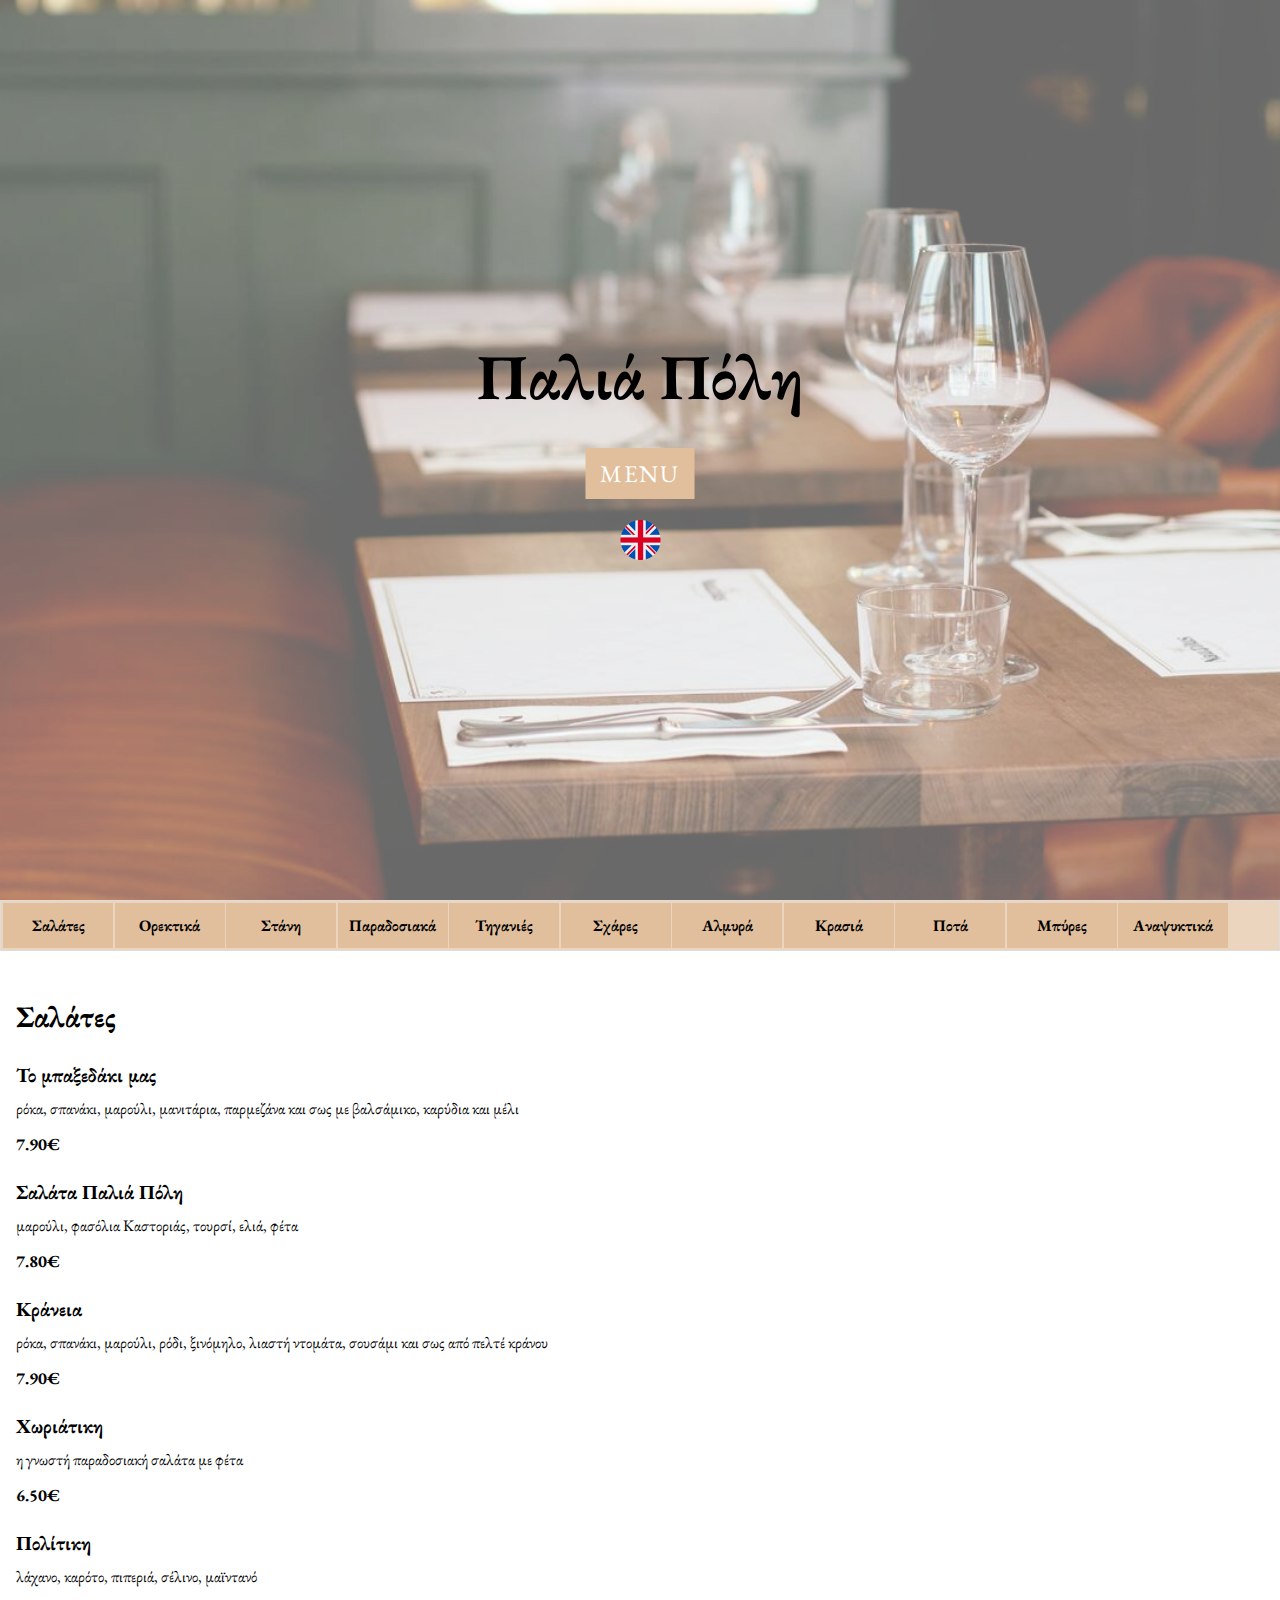
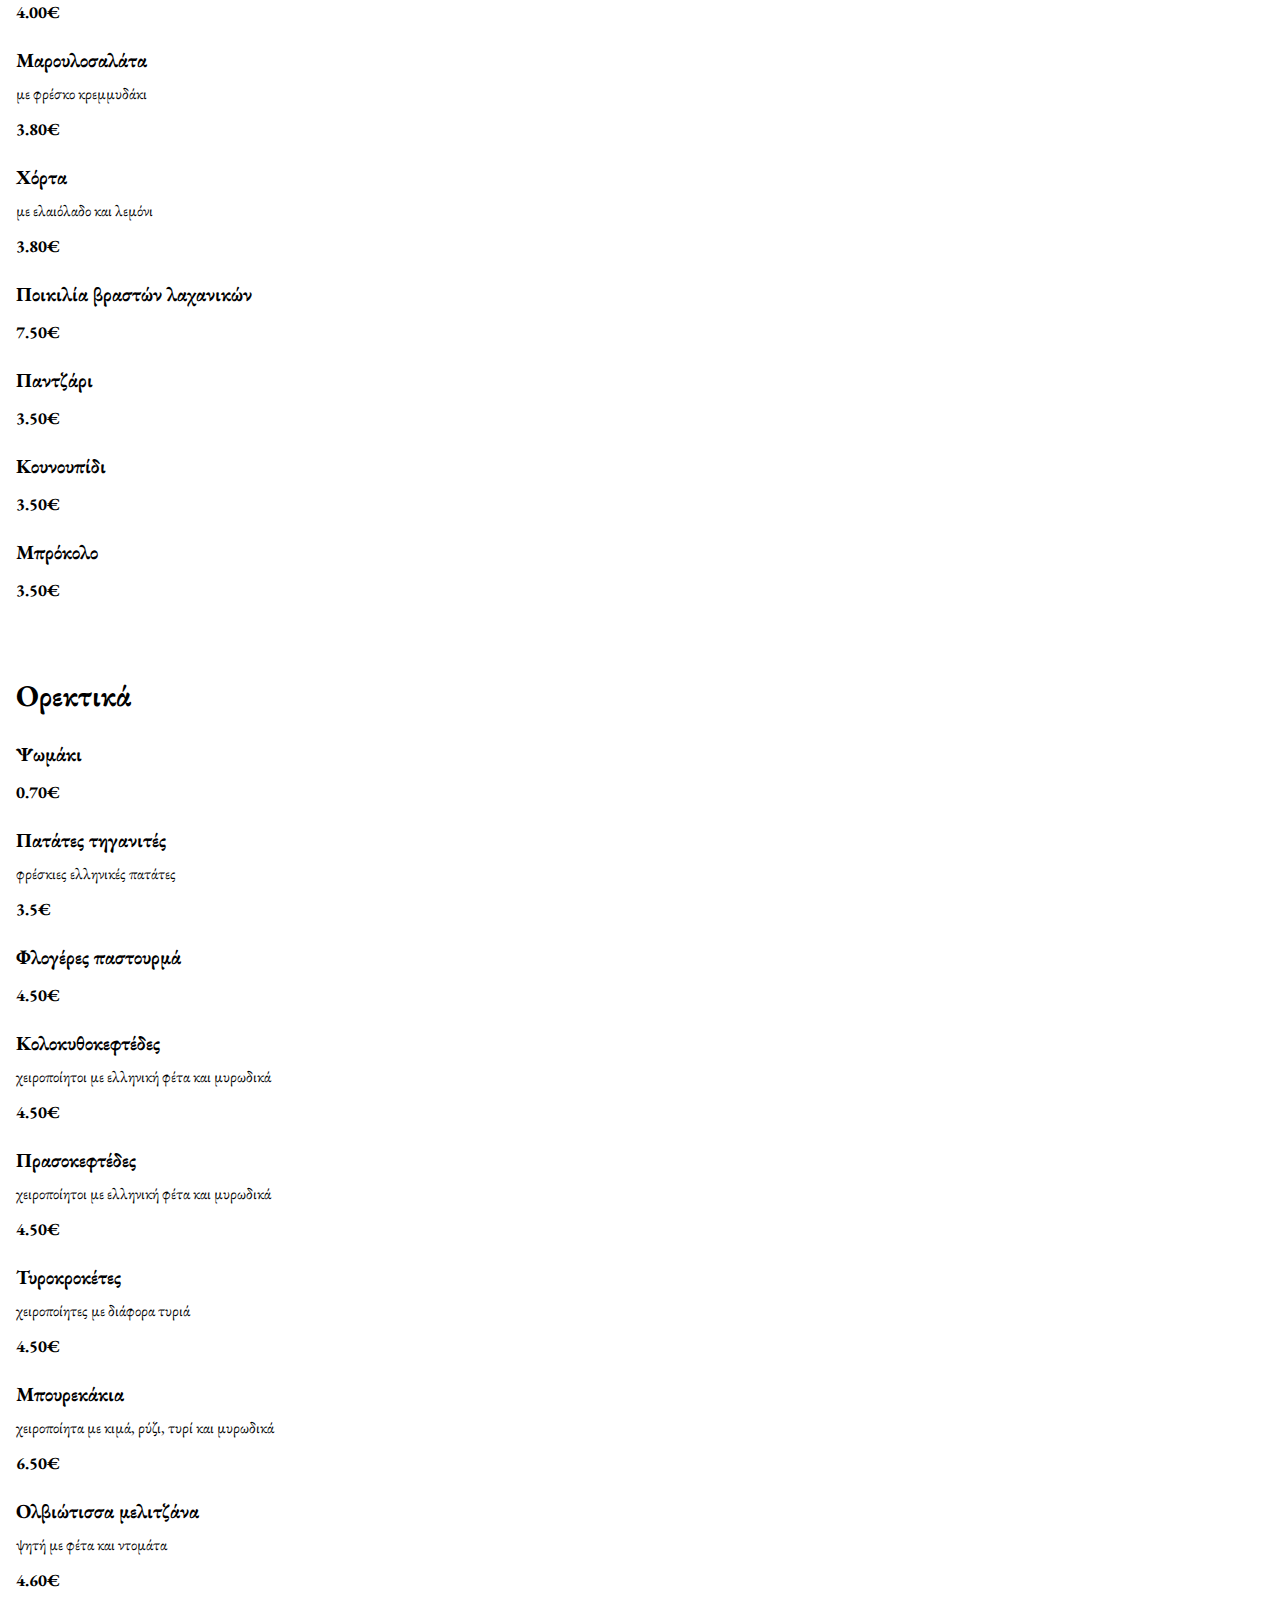
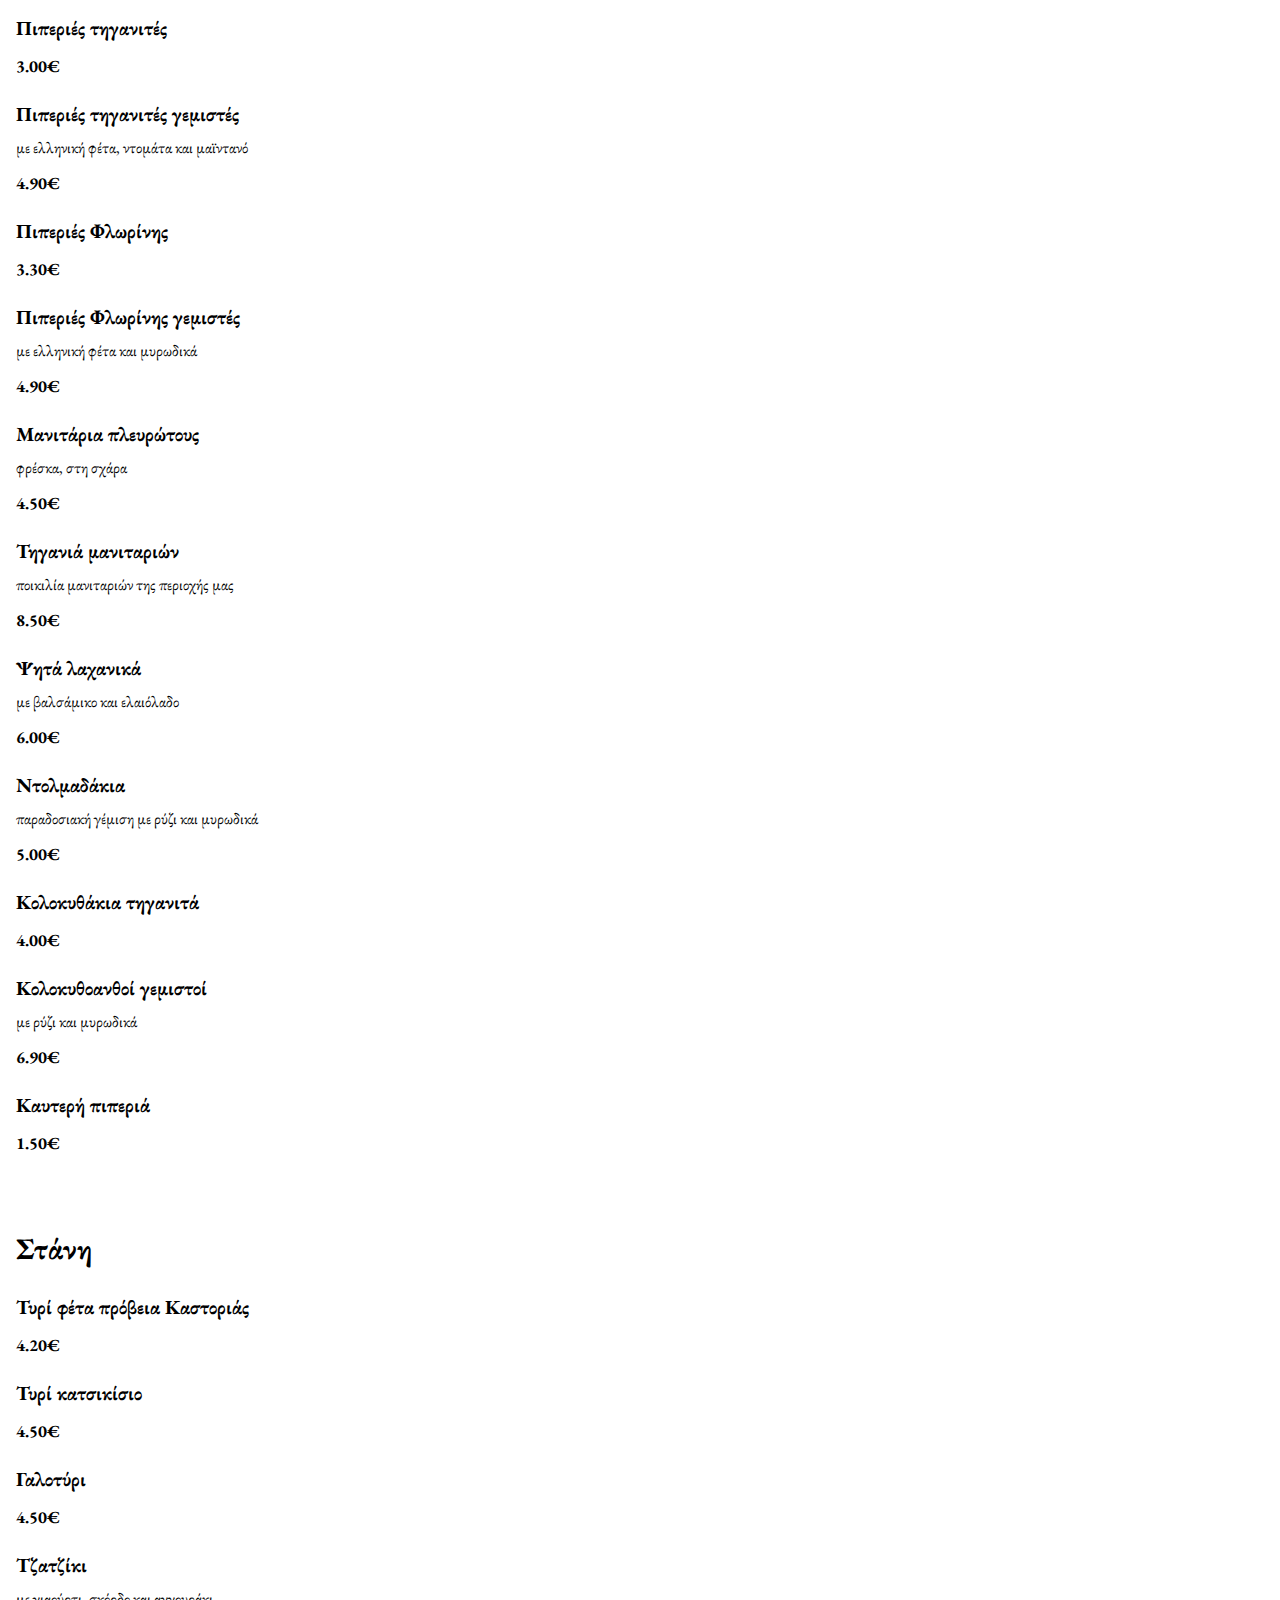
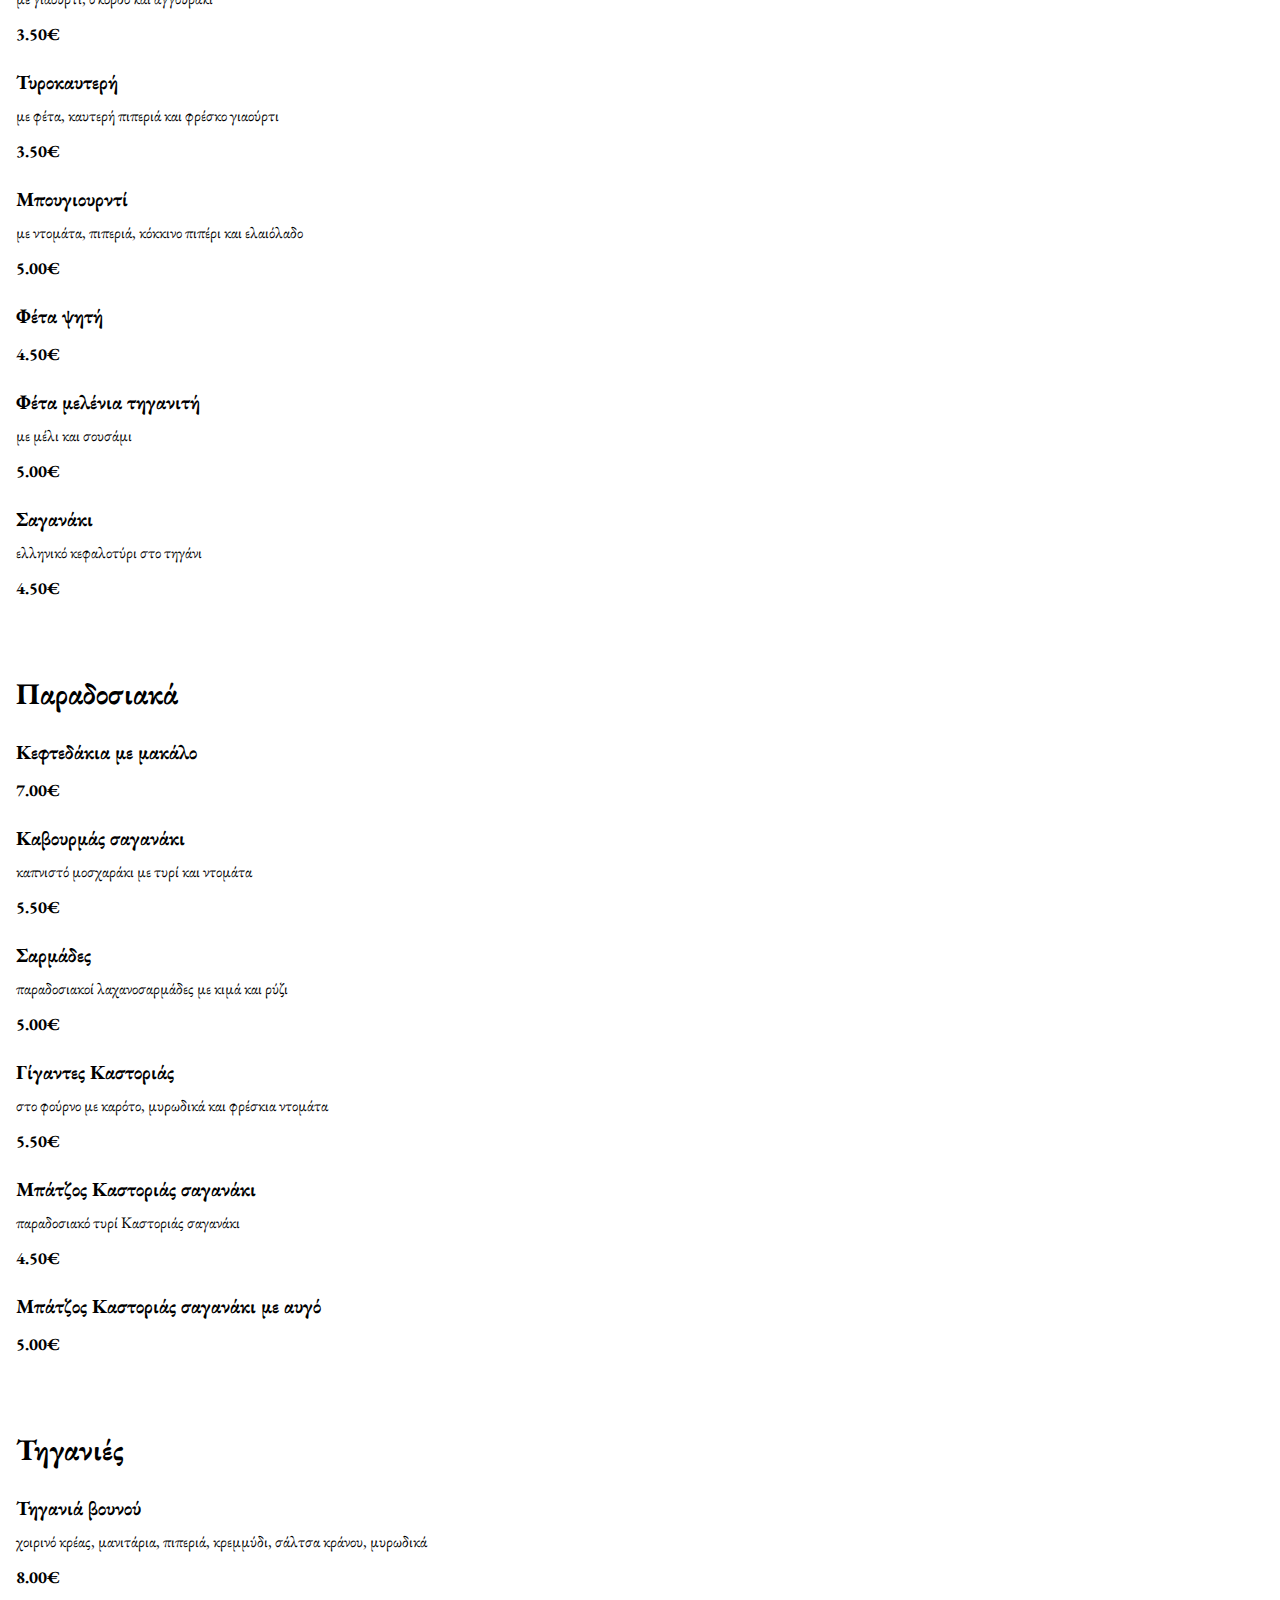
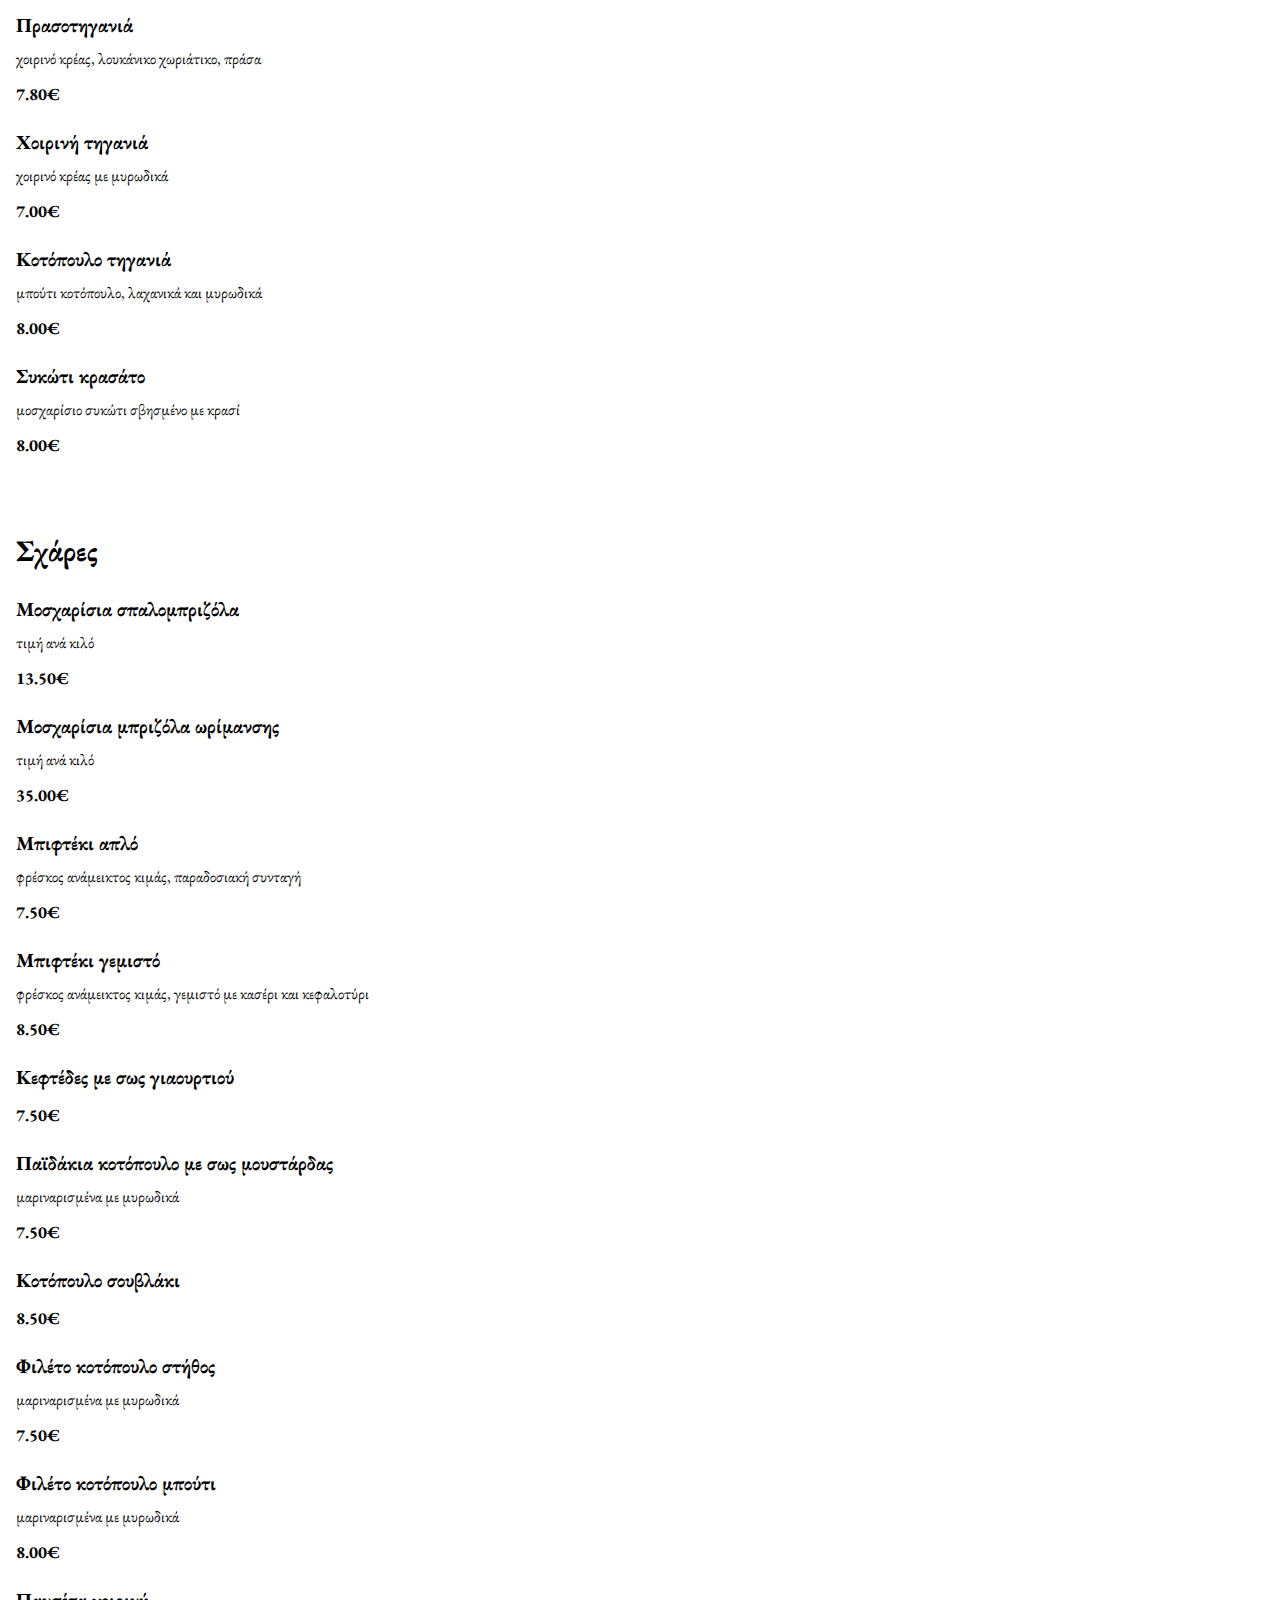
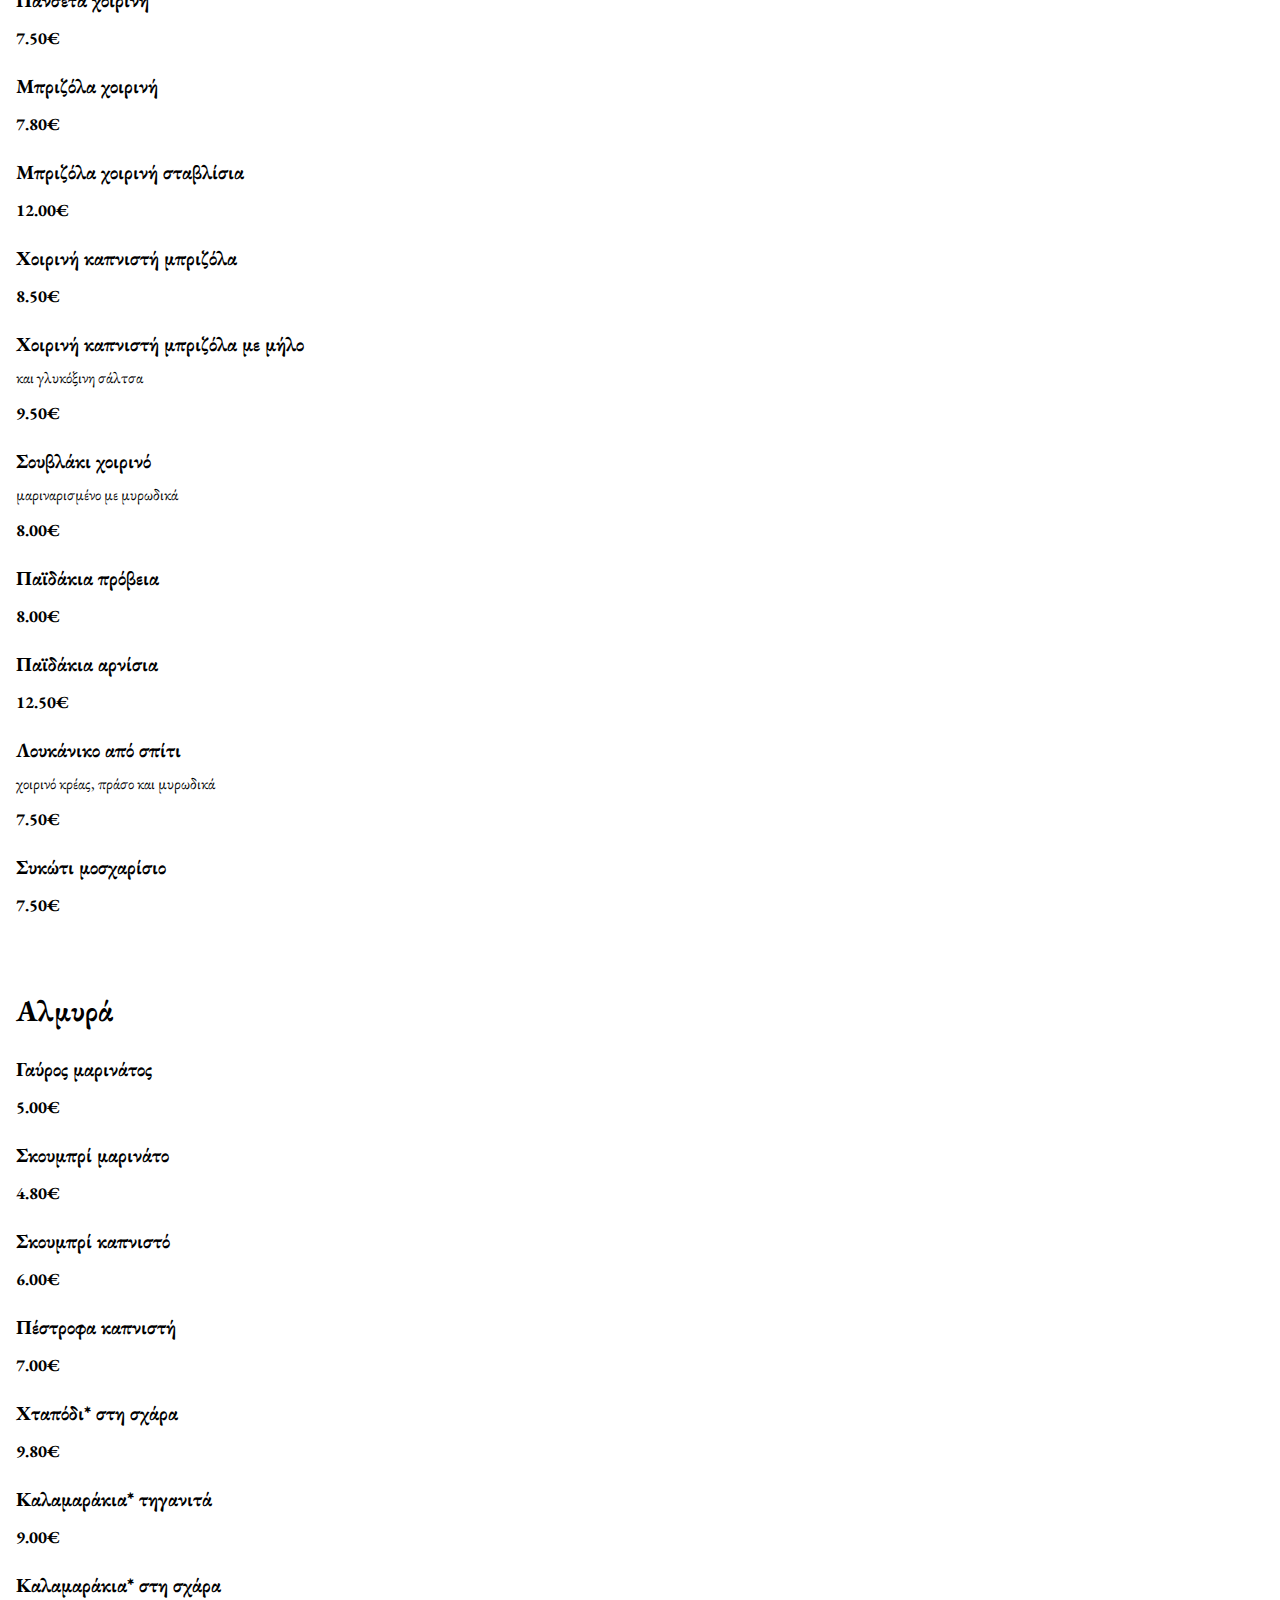
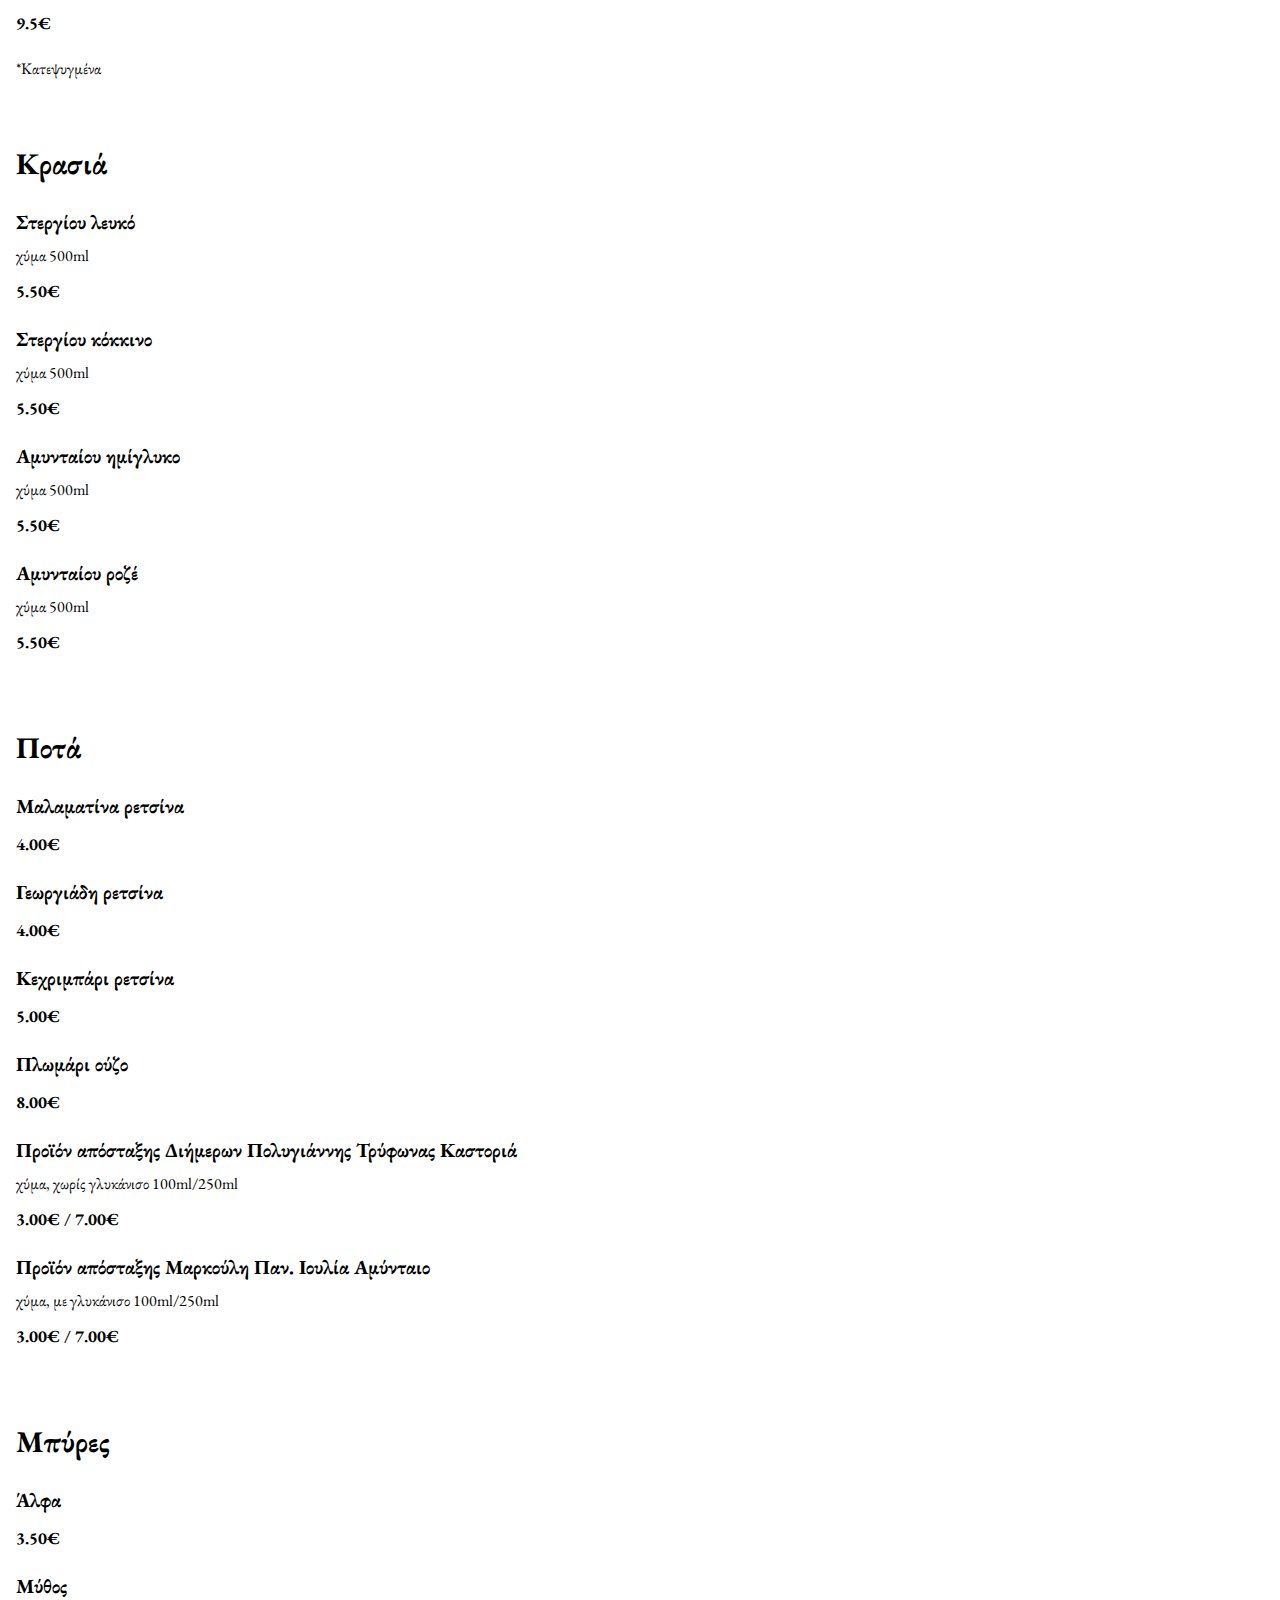
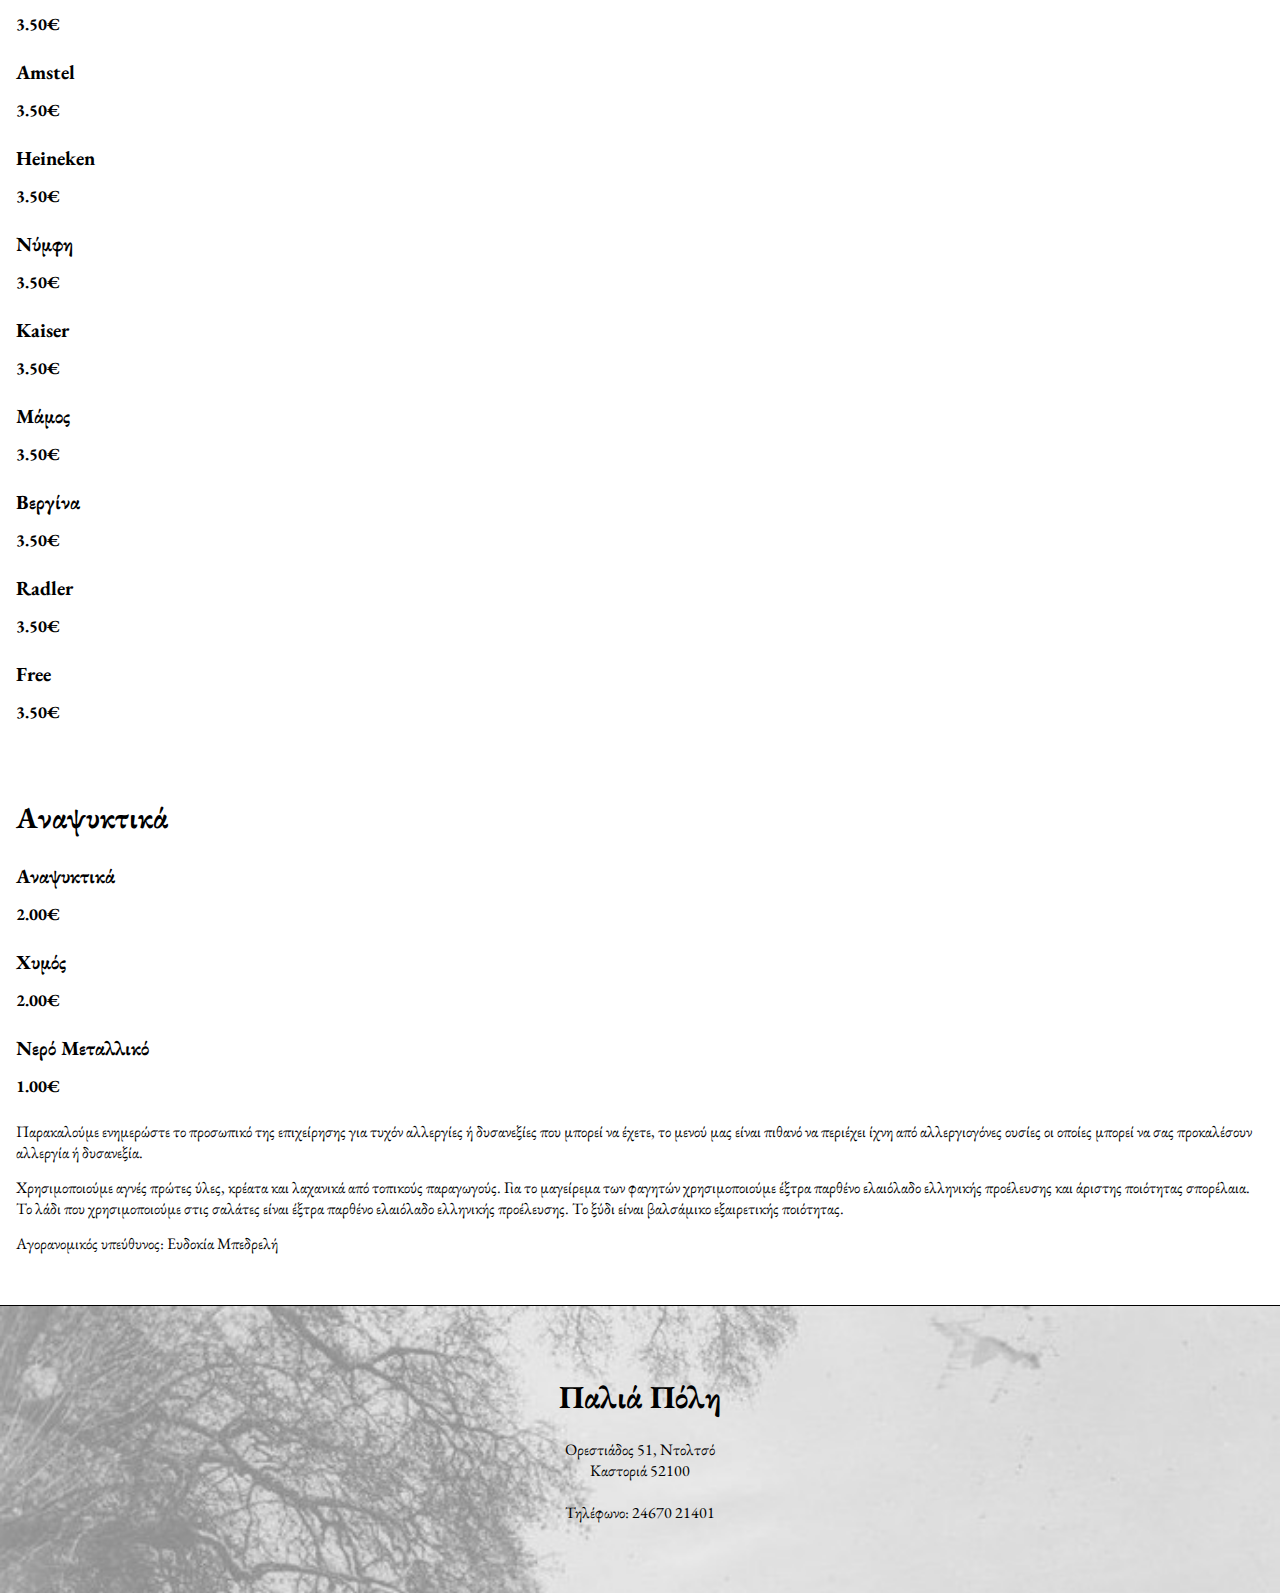
<file: index.html>
<!DOCTYPE html>
<html>

<head>
  <meta charset="UTF-8">
  <meta name="viewport" content="width=device-width, initial-scale=1.0">
  <link rel="stylesheet" href="style.css">
  <title>Online Menu - Palia Poli</title>
</head>

<body>

	<div class="top-container">
		<div id="test">
			<h1 class="title">Παλιά Πόλη</h1>
			<a href="#menu_start" type="button" id="but">MENU</a>
			<br><br>
			<a href="eng.html">
				<img src="img/eng.png" alt="Press here for Greek/Ελληνικά" width="40" height="40">
			</a>
		</div>
	</div>

	<div class="header" id="myHeader">
		<div class="category"><a href="#salads">Σαλάτες</a></div>
		<div class="category"><a href="#appetizers">Ορεκτικά</a></div>
		<div class="category"><a href="#sheepfold">Στάνη</a></div>
		<div class="category"><a href="#traditional">Παραδοσιακά</a></div>
		<div class="category"><a href="#panfried">Τηγανιές</a></div>
		<div class="category"><a href="#grilled">Σχάρες</a></div>
		<div class="category"><a href="#salty">Αλμυρά</a></div>
		<div class="category"><a href="#wines">Κρασιά</a></div>
		<div class="category"><a href="#drinks">Ποτά</a></div>
		<div class="category"><a href="#beers">Μπύρες</a></div>
		<div class="category"><a href="#beverages">Αναψυκτικά</a></div>
	</div>

	<div class="content" id="menu_start">
	
		<div class="sect" id="salads">
			<div class="c">Σαλάτες</div>
			
			<div class="t">Το μπαξεδάκι μας</div>
			<div class="e">ρόκα, σπανάκι, μαρούλι, μανιτάρια, παρμεζάνα και σως με βαλσάμικο, καρύδια και μέλι</div>
			<div class="p">7.90€</div>
			
			<div class="t">Σαλάτα Παλιά Πόλη</div>
			<div class="e">μαρούλι, φασόλια Καστοριάς, τουρσί, ελιά, φέτα</div>
			<div class="p">7.80€</div>
			
			<div class="t">Κράνεια</div>
			<div class="e">ρόκα, σπανάκι, μαρούλι, ρόδι, ξινόμηλο, λιαστή ντομάτα, σουσάμι και σως από πελτέ κράνου</div>
			<div class="p">7.90€</div>
			
			<div class="t">Χωριάτικη</div>
			<div class="e">η γνωστή παραδοσιακή σαλάτα με φέτα</div>
			<div class="p">6.50€</div>
			
			<div class="t">Πολίτικη</div>
			<div class="e">λάχανο, καρότο, πιπεριά, σέλινο, μαϊντανό</div>
			<div class="p">4.00€</div>
			
			<div class="t">Μαρουλοσαλάτα</div>
			<div class="e">με φρέσκο κρεμμυδάκι</div>
			<div class="p">3.80€</div>
			
			<div class="t">Χόρτα</div>
			<div class="e">με ελαιόλαδο και λεμόνι</div>
			<div class="p">3.80€</div>
			
			<div class="t">Ποικιλία βραστών λαχανικών</div>
			<div class="e"></div>
			<div class="p">7.50€</div>
			
			<div class="t">Παντζάρι</div>
			<div class="e"></div>
			<div class="p">3.50€</div>
			
			<div class="t">Κουνουπίδι</div>
			<div class="e"></div>
			<div class="p">3.50€</div>
			
			<div class="t">Μπρόκολο</div>
			<div class="e"></div>
			<div class="p">3.50€</div>
		</div><br>
		
		<div class="sect" id="appetizers">
			<div class="c">Ορεκτικά</div>
			
			<div class="t">Ψωμάκι</div>
			<div class="e"></div>
			<div class="p">0.70€</div>
			
			<div class="t">Πατάτες τηγανιτές</div>
			<div class="e">φρέσκιες ελληνικές πατάτες</div>
			<div class="p">3.5€</div>
			
			<div class="t">Φλογέρες παστουρμά</div>
			<div class="e"></div>
			<div class="p">4.50€</div>
			
			<div class="t">Κολοκυθοκεφτέδες</div>
			<div class="e">χειροποίητοι με ελληνική φέτα και μυρωδικά</div>
			<div class="p">4.50€</div>
			
			<div class="t">Πρασοκεφτέδες</div>
			<div class="e">χειροποίητοι με ελληνική φέτα και μυρωδικά</div>
			<div class="p">4.50€</div>
			
			<div class="t">Τυροκροκέτες</div>
			<div class="e">χειροποίητες με διάφορα τυριά</div>
			<div class="p">4.50€</div>
			
			<div class="t">Μπουρεκάκια</div>
			<div class="e">χειροποίητα με κιμά, ρύζι, τυρί και μυρωδικά</div>
			<div class="p">6.50€</div>
			
			<div class="t">Ολβιώτισσα μελιτζάνα</div>
			<div class="e">ψητή με φέτα και ντομάτα</div>
			<div class="p">4.60€</div>
			
			<div class="t">Πιπεριές τηγανιτές</div>
			<div class="e"></div>
			<div class="p">3.00€</div>
			
			<div class="t">Πιπεριές τηγανιτές γεμιστές</div>
			<div class="e">με ελληνική φέτα, ντομάτα και μαϊντανό</div>
			<div class="p">4.90€</div>
			
			<div class="t">Πιπεριές Φλωρίνης</div>
			<div class="e"></div>
			<div class="p">3.30€</div>
			
			<div class="t">Πιπεριές Φλωρίνης γεμιστές</div>
			<div class="e">με ελληνική φέτα και μυρωδικά</div>
			<div class="p">4.90€</div>
			
			<div class="t">Μανιτάρια πλευρώτους</div>
			<div class="e">φρέσκα, στη σχάρα</div>
			<div class="p">4.50€</div>
			
			<div class="t">Τηγανιά μανιταριών</div>
			<div class="e">ποικιλία μανιταριών της περιοχής μας</div>
			<div class="p">8.50€</div>
			
			<div class="t">Ψητά λαχανικά</div>
			<div class="e">με βαλσάμικο και ελαιόλαδο</div>
			<div class="p">6.00€</div>
			
			<div class="t">Ντολμαδάκια</div>
			<div class="e">παραδοσιακή γέμιση με ρύζι και μυρωδικά</div>
			<div class="p">5.00€</div>
			
			<div class="t">Κολοκυθάκια τηγανιτά</div>
			<div class="e"></div>
			<div class="p">4.00€</div>
			
			<div class="t">Κολοκυθοανθοί γεμιστοί</div>
			<div class="e">με ρύζι και μυρωδικά</div>
			<div class="p">6.90€</div>
			
			<div class="t">Καυτερή πιπεριά</div>
			<div class="e"></div>
			<div class="p">1.50€</div>
		</div><br>
		
		<div class="sect" id="sheepfold">
			<div class="c">Στάνη</div>
			
			<div class="t">Τυρί φέτα πρόβεια Καστοριάς</div>
			<div class="e"></div>
			<div class="p">4.20€</div>
			
			<div class="t">Τυρί κατσικίσιο</div>
			<div class="e"></div>
			<div class="p">4.50€</div>
			
			<div class="t">Γαλοτύρι</div>
			<div class="e"></div>
			<div class="p">4.50€</div>
			
			<div class="t">Τζατζίκι</div>
			<div class="e">με γιαούρτι, σκόρδο και αγγουράκι</div>
			<div class="p">3.50€</div>
			
			<div class="t">Τυροκαυτερή</div>
			<div class="e">με φέτα, καυτερή πιπεριά και φρέσκο γιαούρτι</div>
			<div class="p">3.50€</div>
			
			<div class="t">Μπουγιουρντί</div>
			<div class="e">με ντομάτα, πιπεριά, κόκκινο πιπέρι και ελαιόλαδο</div>
			<div class="p">5.00€</div>
			
			<div class="t">Φέτα ψητή</div>
			<div class="e"></div>
			<div class="p">4.50€</div>
			
			<div class="t">Φέτα μελένια τηγανιτή</div>
			<div class="e">με μέλι και σουσάμι</div>
			<div class="p">5.00€</div>
			
			<div class="t">Σαγανάκι</div>
			<div class="e">ελληνικό κεφαλοτύρι στο τηγάνι</div>
			<div class="p">4.50€</div>
		</div><br>
		
		<div class="sect" id="traditional">
			<div class="c">Παραδοσιακά</div>
			
			<div class="t">Κεφτεδάκια με μακάλο</div>
			<div class="e"></div>
			<div class="p">7.00€</div>
			
			<div class="t">Καβουρμάς σαγανάκι</div>
			<div class="e">καπνιστό μοσχαράκι με τυρί και ντομάτα</div>
			<div class="p">5.50€</div>
			
			<div class="t">Σαρμάδες</div>
			<div class="e">παραδοσιακοί λαχανοσαρμάδες με κιμά και ρύζι</div>
			<div class="p">5.00€</div>
			
			<div class="t">Γίγαντες Καστοριάς</div>
			<div class="e">στο φούρνο με καρότο, μυρωδικά και φρέσκια ντομάτα</div>
			<div class="p">5.50€</div>
			
			<div class="t">Μπάτζος Καστοριάς σαγανάκι</div>
			<div class="e">παραδοσιακό τυρί Καστοριάς σαγανάκι</div>
			<div class="p">4.50€</div>
			
			<div class="t">Μπάτζος Καστοριάς σαγανάκι με αυγό</div>
			<div class="e"></div>
			<div class="p">5.00€</div>
		</div><br>
		
		<div class="sect" id="panfried">
			<div class="c">Τηγανιές</div>
			
			<div class="t">Τηγανιά βουνού</div>
			<div class="e">χοιρινό κρέας, μανιτάρια, πιπεριά, κρεμμύδι, σάλτσα κράνου, μυρωδικά</div>
			<div class="p">8.00€</div>
			
			<div class="t">Πρασοτηγανιά</div>
			<div class="e">χοιρινό κρέας, λουκάνικο χωριάτικο, πράσα</div>
			<div class="p">7.80€</div>
			
			<div class="t">Χοιρινή τηγανιά</div>
			<div class="e">χοιρινό κρέας με μυρωδικά</div>
			<div class="p">7.00€</div>
			
			<div class="t">Κοτόπουλο τηγανιά</div>
			<div class="e">μπούτι κοτόπουλο, λαχανικά και μυρωδικά</div>
			<div class="p">8.00€</div>
			
			<div class="t">Συκώτι κρασάτο</div>
			<div class="e">μοσχαρίσιο συκώτι σβησμένο με κρασί</div>
			<div class="p">8.00€</div>
		</div><br>
		
		<div class="sect" id="grilled">
			<div class="c">Σχάρες</div>
			
			<div class="t">Μοσχαρίσια σπαλομπριζόλα</div>
			<div class="e">τιμή ανά κιλό</div>
			<div class="p">13.50€</div>
			
			<div class="t">Μοσχαρίσια μπριζόλα ωρίμανσης</div>
			<div class="e">τιμή ανά κιλό</div>
			<div class="p">35.00€</div>
			
			<div class="t">Μπιφτέκι απλό</div>
			<div class="e">φρέσκος ανάμεικτος κιμάς, παραδοσιακή συνταγή</div>
			<div class="p">7.50€</div>
			
			<div class="t">Μπιφτέκι γεμιστό</div>
			<div class="e">φρέσκος ανάμεικτος κιμάς, γεμιστό με κασέρι και κεφαλοτύρι</div>
			<div class="p">8.50€</div>
			
			<div class="t">Κεφτέδες με σως γιαουρτιού</div>
			<div class="e"></div>
			<div class="p">7.50€</div>
			
			<div class="t">Παϊδάκια κοτόπουλο με σως μουστάρδας</div>
			<div class="e">μαριναρισμένα με μυρωδικά</div>
			<div class="p">7.50€</div>
			
			<div class="t">Κοτόπουλο σουβλάκι</div>
			<div class="e"></div>
			<div class="p">8.50€</div>
			
			<div class="t">Φιλέτο κοτόπουλο στήθος</div>
			<div class="e">μαριναρισμένα με μυρωδικά</div>
			<div class="p">7.50€</div>
			
			<div class="t">Φιλέτο κοτόπουλο μπούτι</div>
			<div class="e">μαριναρισμένα με μυρωδικά</div>
			<div class="p">8.00€</div>
			
			<div class="t">Πανσέτα χοιρινή</div>
			<div class="e"></div>
			<div class="p">7.50€</div>
			
			<div class="t">Μπριζόλα χοιρινή</div>
			<div class="e"></div>
			<div class="p">7.80€</div>
			
			<div class="t">Μπριζόλα χοιρινή σταβλίσια</div>
			<div class="e"></div>
			<div class="p">12.00€</div>
			
			<div class="t">Χοιρινή καπνιστή μπριζόλα</div>
			<div class="e"></div>
			<div class="p">8.50€</div>
			
			<div class="t">Χοιρινή καπνιστή μπριζόλα με μήλο</div>
			<div class="e">και γλυκόξινη σάλτσα</div>
			<div class="p">9.50€</div>
			
			<div class="t">Σουβλάκι χοιρινό</div>
			<div class="e">μαριναρισμένο με μυρωδικά</div>
			<div class="p">8.00€</div>
			
			<div class="t">Παϊδάκια πρόβεια</div>
			<div class="e"></div>
			<div class="p">8.00€</div>
			
			<div class="t">Παϊδάκια αρνίσια</div>
			<div class="e"></div>
			<div class="p">12.50€</div>
			
			<div class="t">Λουκάνικο από σπίτι</div>
			<div class="e">χοιρινό κρέας, πράσο και μυρωδικά</div>
			<div class="p">7.50€</div>
			
			<div class="t">Συκώτι μοσχαρίσιο</div>
			<div class="e"></div>
			<div class="p">7.50€</div>
		</div><br>
		
		<div class="sect" id="salty">
			<div class="c">Αλμυρά</div>
			
			<div class="t">Γαύρος μαρινάτος</div>
			<div class="e"></div>
			<div class="p">5.00€</div>
			
			<div class="t">Σκουμπρί μαρινάτο</div>
			<div class="e"></div>
			<div class="p">4.80€</div>
			
			<div class="t">Σκουμπρί καπνιστό</div>
			<div class="e"></div>
			<div class="p">6.00€</div>
			
			<div class="t">Πέστροφα καπνιστή</div>
			<div class="e"></div>
			<div class="p">7.00€</div>
			
			<div class="t">Χταπόδι* στη σχάρα</div>
			<div class="e"></div>
			<div class="p">9.80€</div>
			
			<div class="t">Καλαμαράκια* τηγανιτά</div>
			<div class="e"></div>
			<div class="p">9.00€</div>
			
			<div class="t">Καλαμαράκια* στη σχάρα</div>
			<div class="e"></div>
			<div class="p">9.5€</div>
			
			<div class="e">*Κατεψυγμένα</div>
		</div><br>
		
		<div class="sect" id="wines">
			<div class="c">Κρασιά</div>
			
			<div class="t">Στεργίου λευκό</div>
			<div class="e">χύμα 500ml</div>
			<div class="p">5.50€</div>
			
			<div class="t">Στεργίου κόκκινο</div>
			<div class="e">χύμα 500ml</div>
			<div class="p">5.50€</div>
			
			<div class="t">Αμυνταίου ημίγλυκο</div>
			<div class="e">χύμα 500ml</div>
			<div class="p">5.50€</div>
			
			<div class="t">Αμυνταίου ροζέ</div>
			<div class="e">χύμα 500ml</div>
			<div class="p">5.50€</div>
		</div><br>
		
		<div class="sect" id="drinks">
			<div class="c">Ποτά</div>
			
			<div class="t">Μαλαματίνα ρετσίνα</div>
			<div class="e"></div>
			<div class="p">4.00€</div>
			
			<div class="t">Γεωργιάδη ρετσίνα</div>
			<div class="e"></div>
			<div class="p">4.00€</div>
			
			<div class="t">Κεχριμπάρι ρετσίνα</div>
			<div class="e"></div>
			<div class="p">5.00€</div>
			
			<div class="t">Πλωμάρι ούζο</div>
			<div class="e"></div>
			<div class="p">8.00€</div>
			
			<div class="t">Προϊόν απόσταξης Διήμερων Πολυγιάννης Τρύφωνας Καστοριά</div>
			<div class="e">χύμα, χωρίς γλυκάνισο 100ml/250ml</div>
			<div class="p">3.00€ / 7.00€</div>
			
			<div class="t">Προϊόν απόσταξης Μαρκούλη Παν. Ιουλία Αμύνταιο</div>
			<div class="e">χύμα, με γλυκάνισο 100ml/250ml</div>
			<div class="p">3.00€ / 7.00€</div>
		</div><br>
		
		<div class="sect" id="beers">
			<div class="c">Μπύρες</div>
			
			<div class="t">Άλφα</div>
			<div class="e"></div>
			<div class="p">3.50€</div>
			
			<div class="t">Μύθος</div>
			<div class="e"></div>
			<div class="p">3.50€</div>
			
			<div class="t">Amstel</div>
			<div class="e"></div>
			<div class="p">3.50€</div>
			
			<div class="t">Heineken</div>
			<div class="e"></div>
			<div class="p">3.50€</div>
			
			<div class="t">Νύμφη</div>
			<div class="e"></div>
			<div class="p">3.50€</div>
			
			<div class="t">Kaiser</div>
			<div class="e"></div>
			<div class="p">3.50€</div>
			
			<div class="t">Μάμος</div>
			<div class="e"></div>
			<div class="p">3.50€</div>
			
			<div class="t">Βεργίνα</div>
			<div class="e"></div>
			<div class="p">3.50€</div>
			
			<div class="t">Radler</div>
			<div class="e"></div>
			<div class="p">3.50€</div>
			
			<div class="t">Free</div>
			<div class="e"></div>
			<div class="p">3.50€</div>
		</div><br>
		
		<div class="sect" id="beverages">
			<div class="c">Αναψυκτικά</div>
			
			<div class="t">Αναψυκτικά</div>
			<div class="e"></div>
			<div class="p">2.00€</div>
			
			<div class="t">Χυμός</div>
			<div class="e"></div>
			<div class="p">2.00€</div>
			
			<div class="t">Νερό Μεταλλικό</div>
			<div class="e"></div>
			<div class="p">1.00€</div>
			
			<div class="e">Παρακαλούμε ενημερώστε το προσωπικό της επιχείρησης για τυχόν αλλεργίες ή δυσανεξίες που μπορεί να έχετε, το μενού μας είναι πιθανό να περιέχει ίχνη από αλλεργιογόνες ουσίες οι οποίες μπορεί να σας προκαλέσουν αλλεργία ή δυσανεξία. 
			</div>
			<div class="e">Χρησιμοποιούμε αγνές πρώτες ύλες, κρέατα και λαχανικά από τοπικούς παραγωγούς. Για το μαγείρεμα των φαγητών χρησιμοποιούμε έξτρα παρθένο ελαιόλαδο ελληνικής προέλευσης και άριστης ποιότητας σπορέλαια. Το λάδι που χρησιμοποιούμε στις σαλάτες είναι έξτρα παρθένο ελαιόλαδο ελληνικής προέλευσης. Το ξύδι είναι βαλσάμικο εξαιρετικής ποιότητας. 
			</div> 
			<div class="e">Αγορανομικός υπεύθυνος: Ευδοκία Μπεδρελή</div>
		</div><br>
	</div>
	
	<div class="footer">
	  <h1>Παλιά Πόλη</h1>
	  <br>
	  <p>Ορεστιάδος 51, Ντολτσό</p>
	  <p>Καστοριά 52100</p>
	  <br>
	  <p>Τηλέφωνο: 24670 21401</p>
	</div>
	
<script src="./app.js"></script>
</body>

</html>
</file>
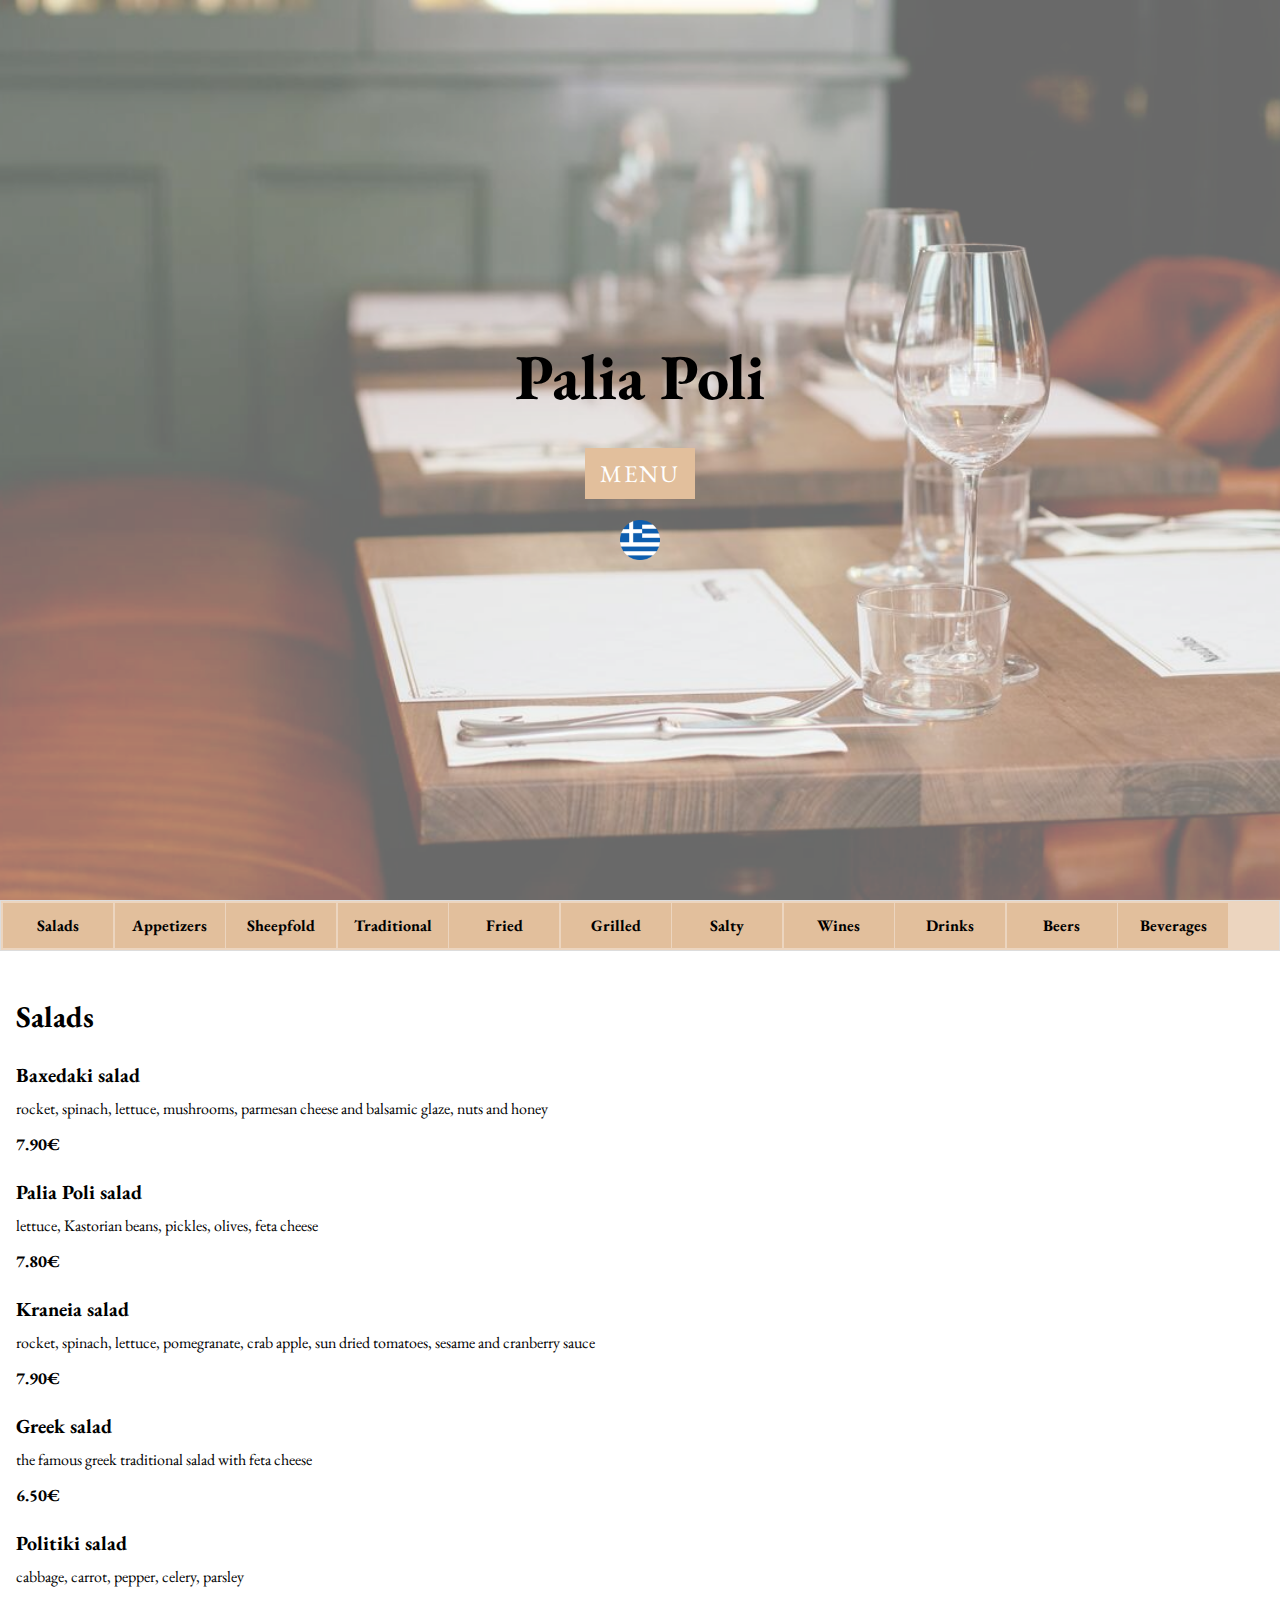
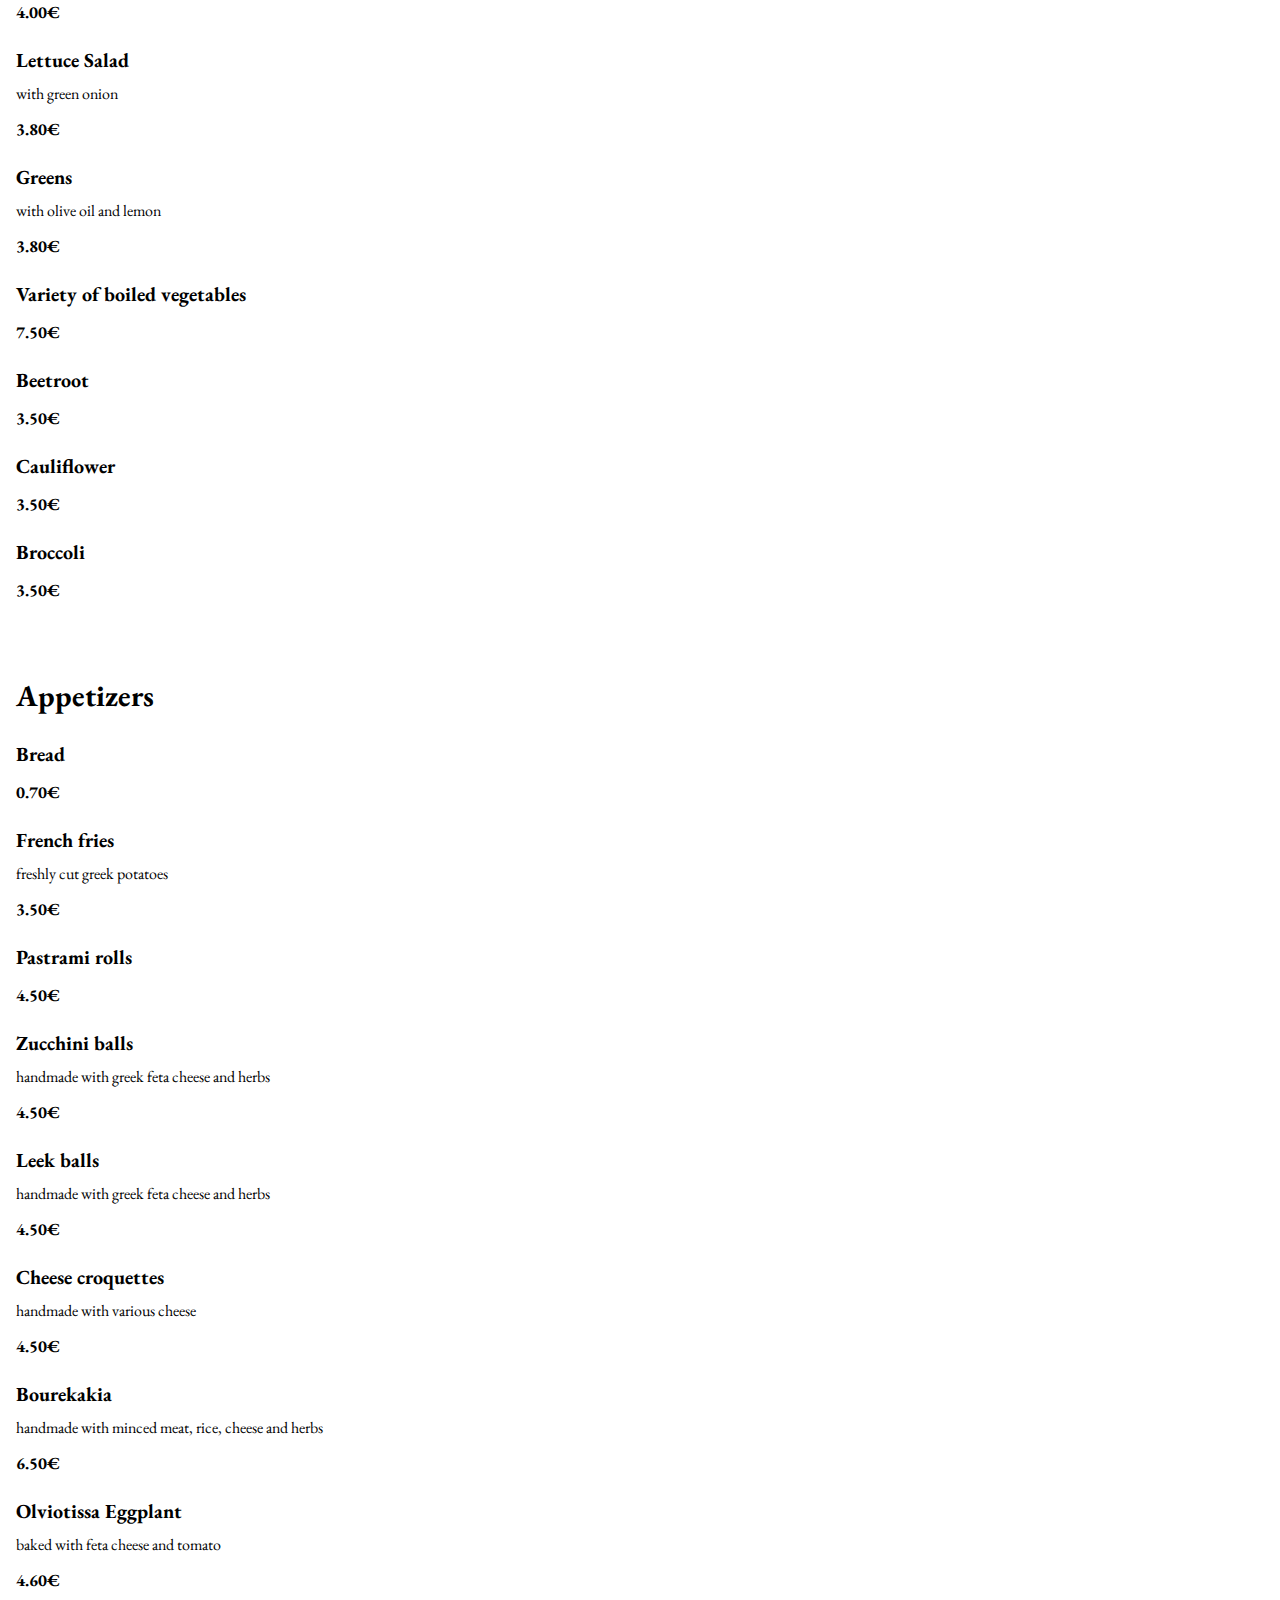
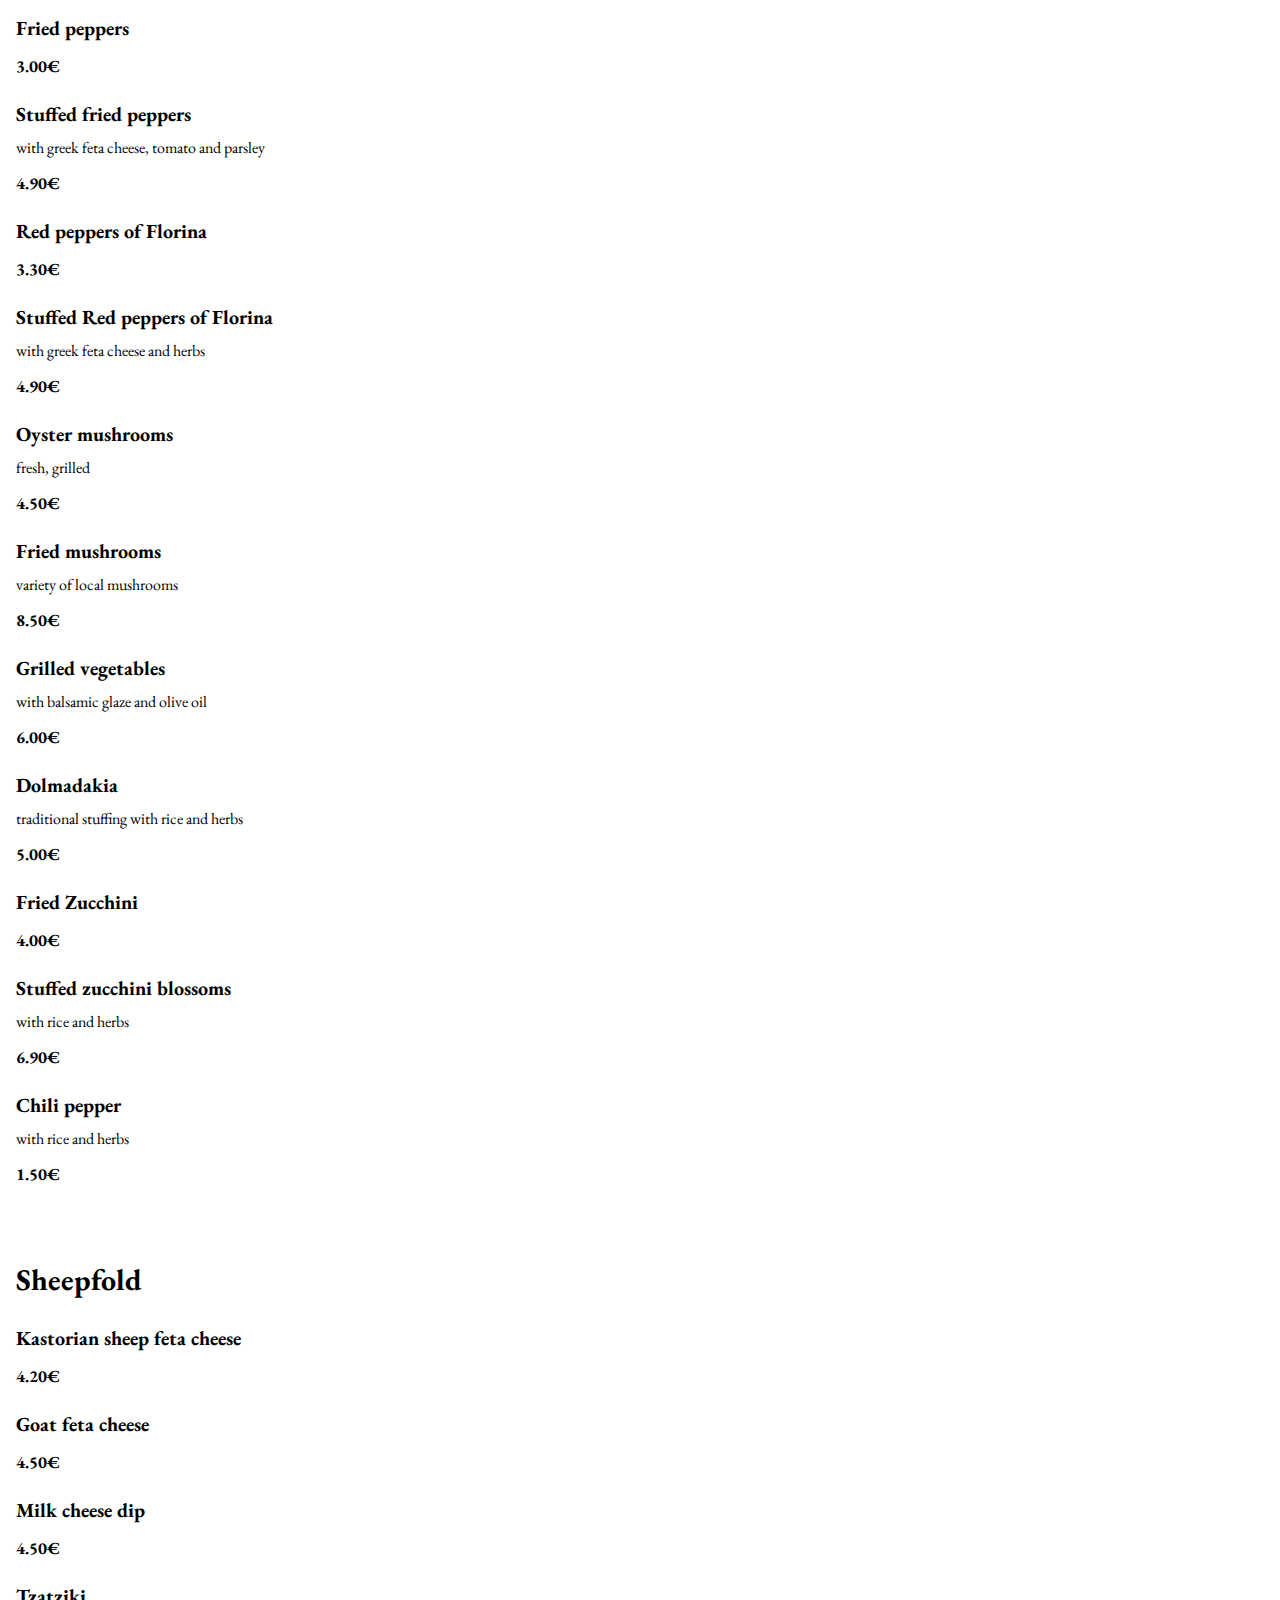
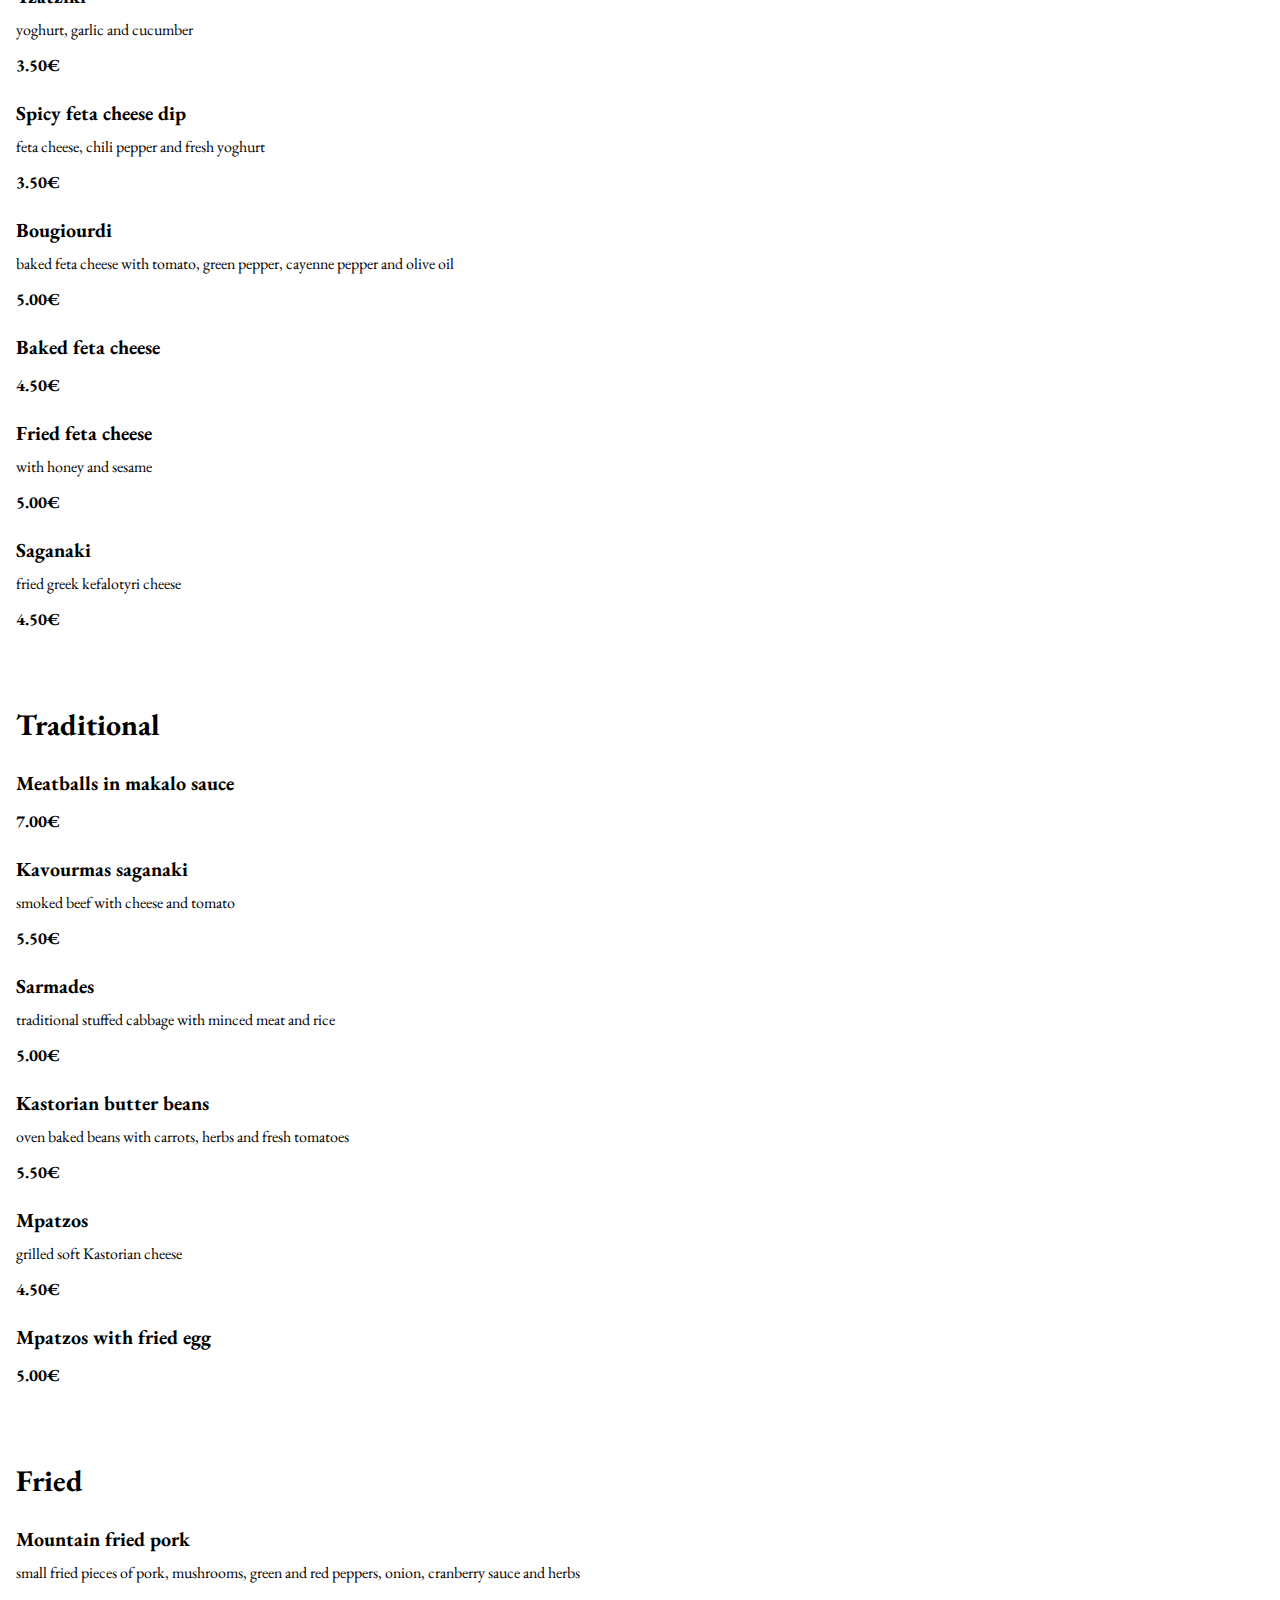
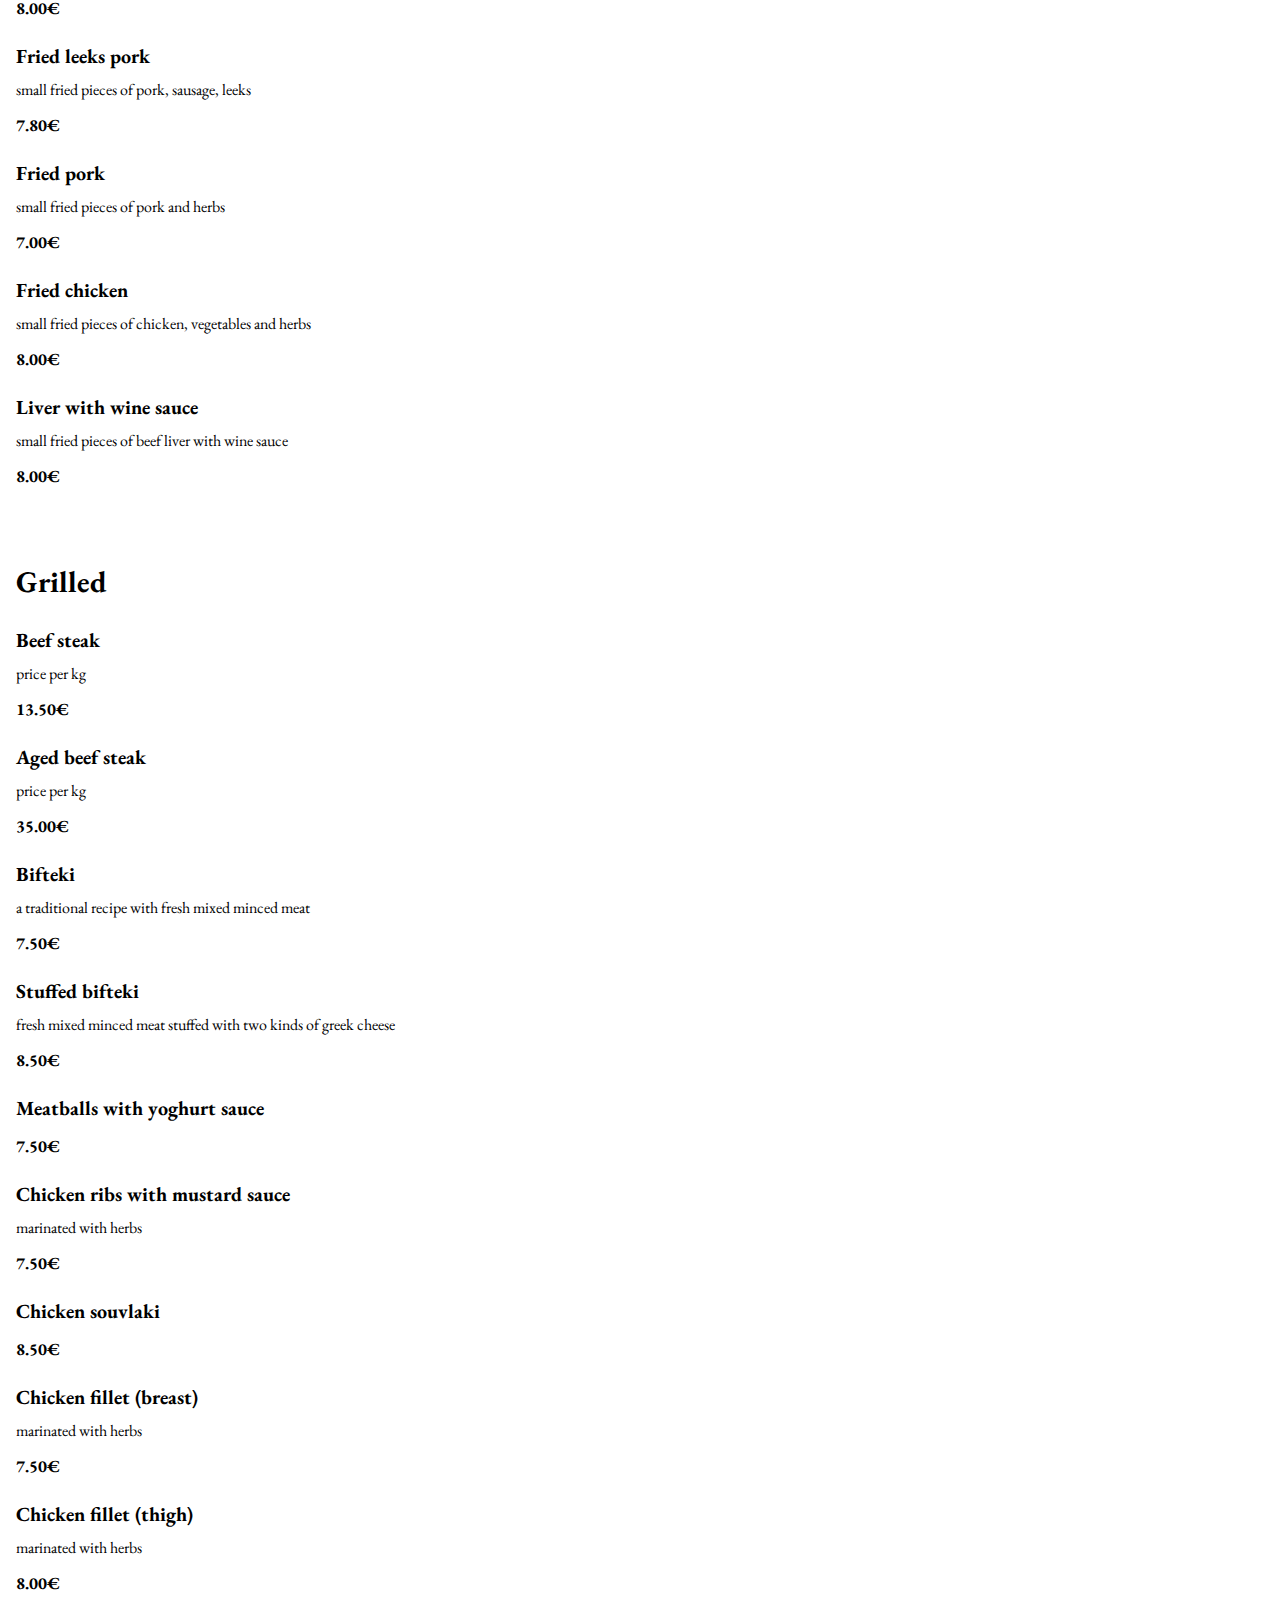
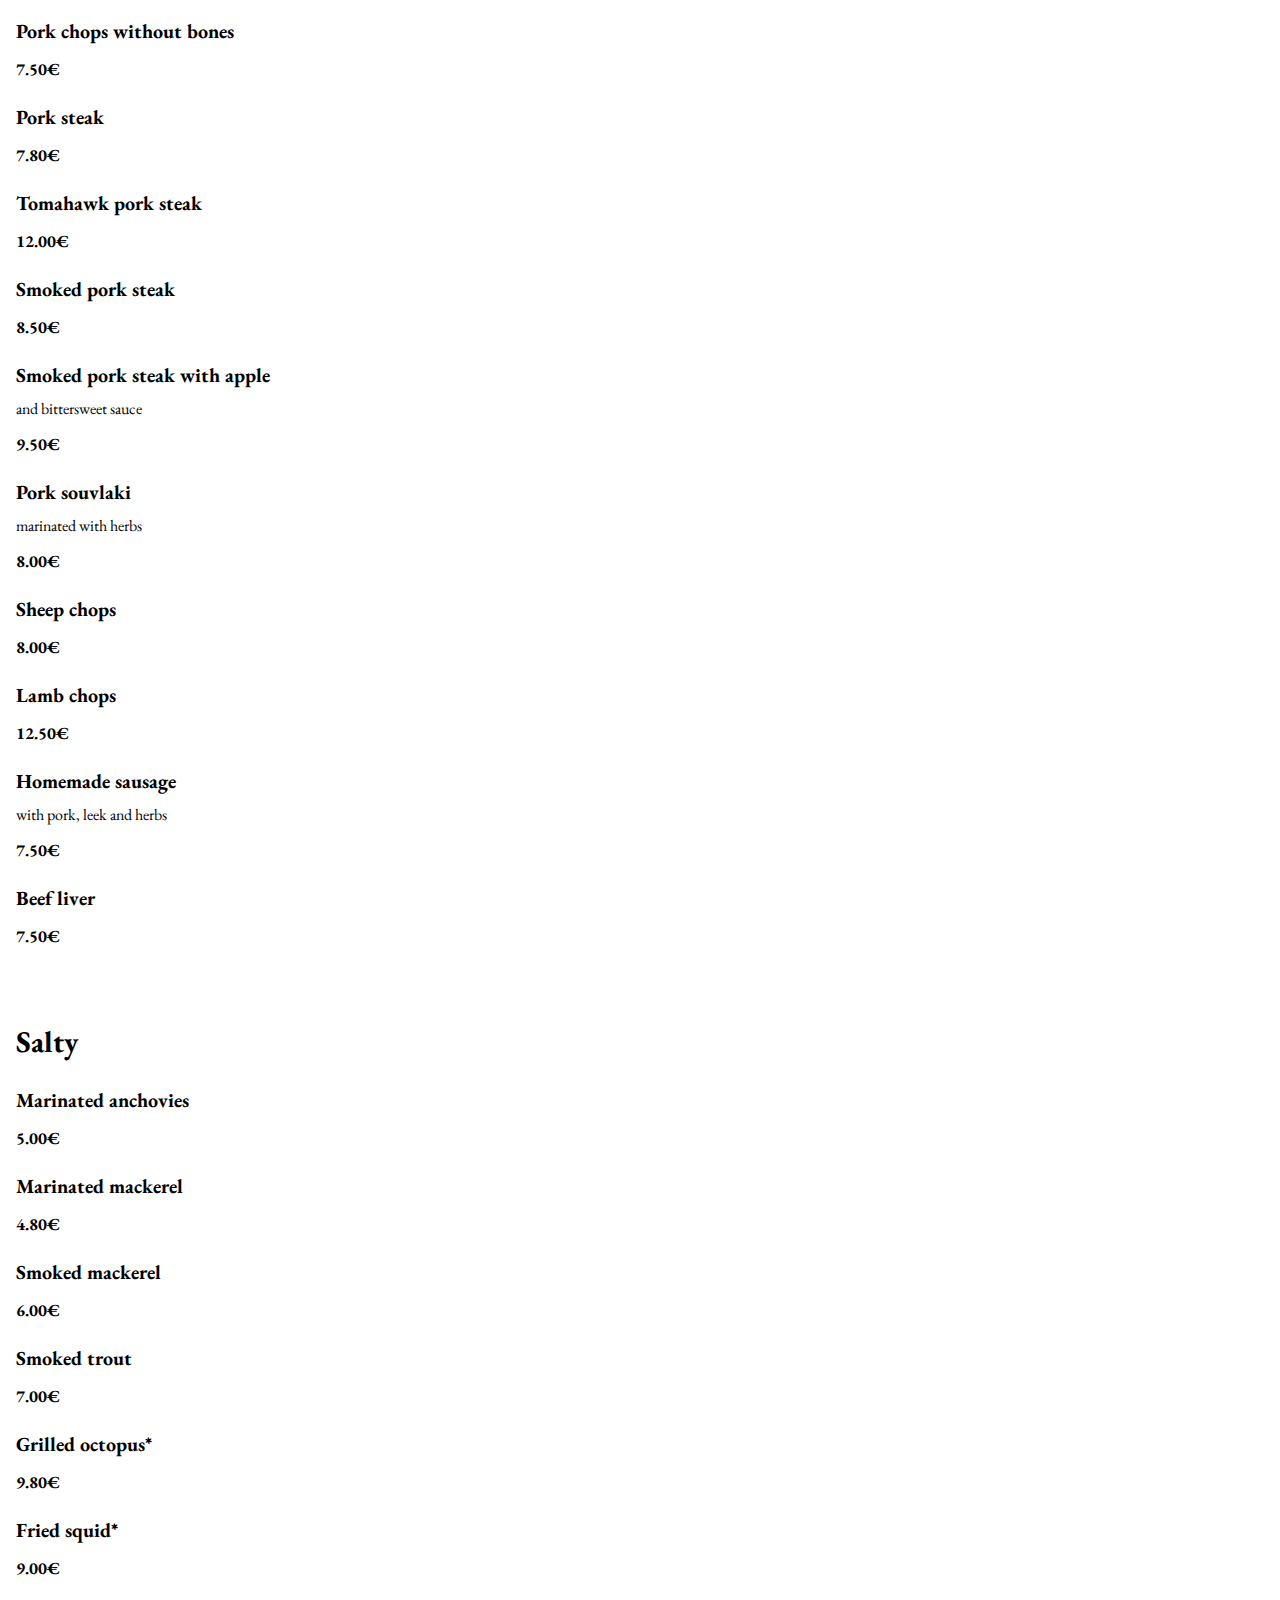
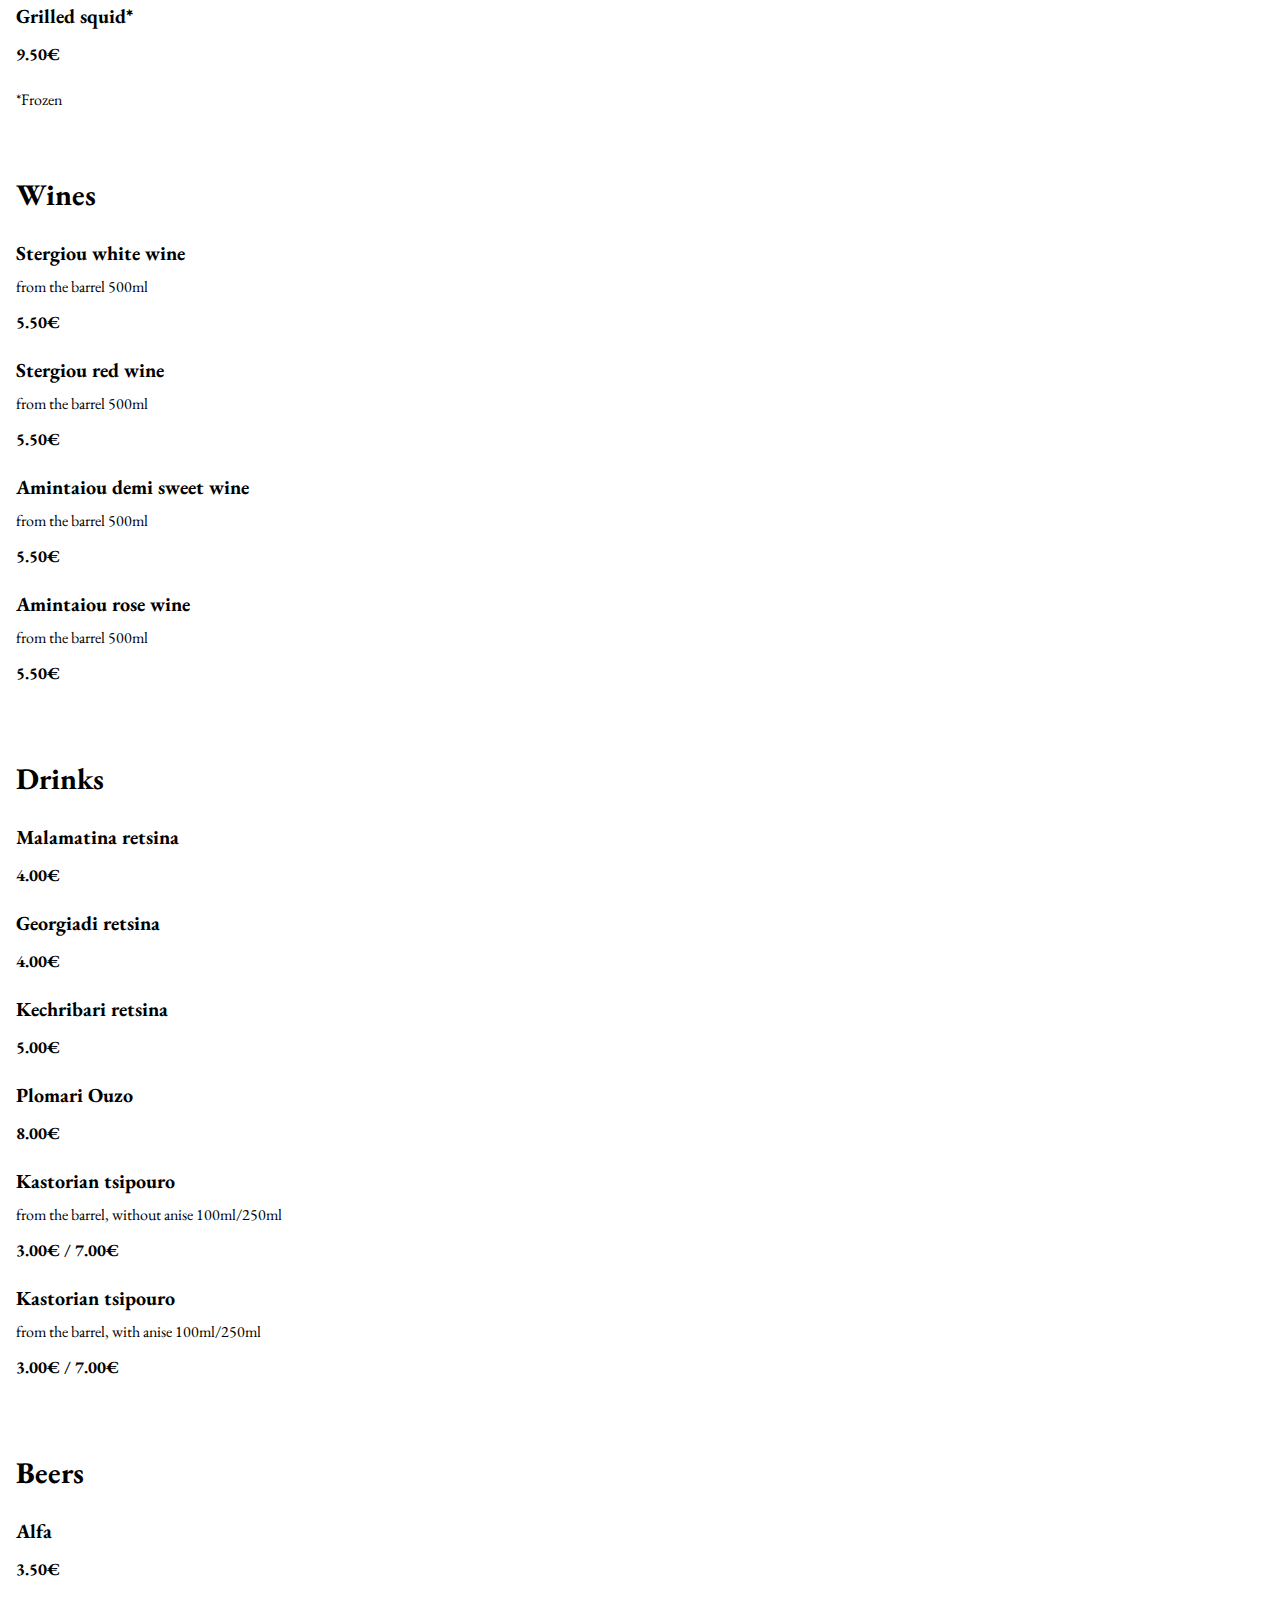
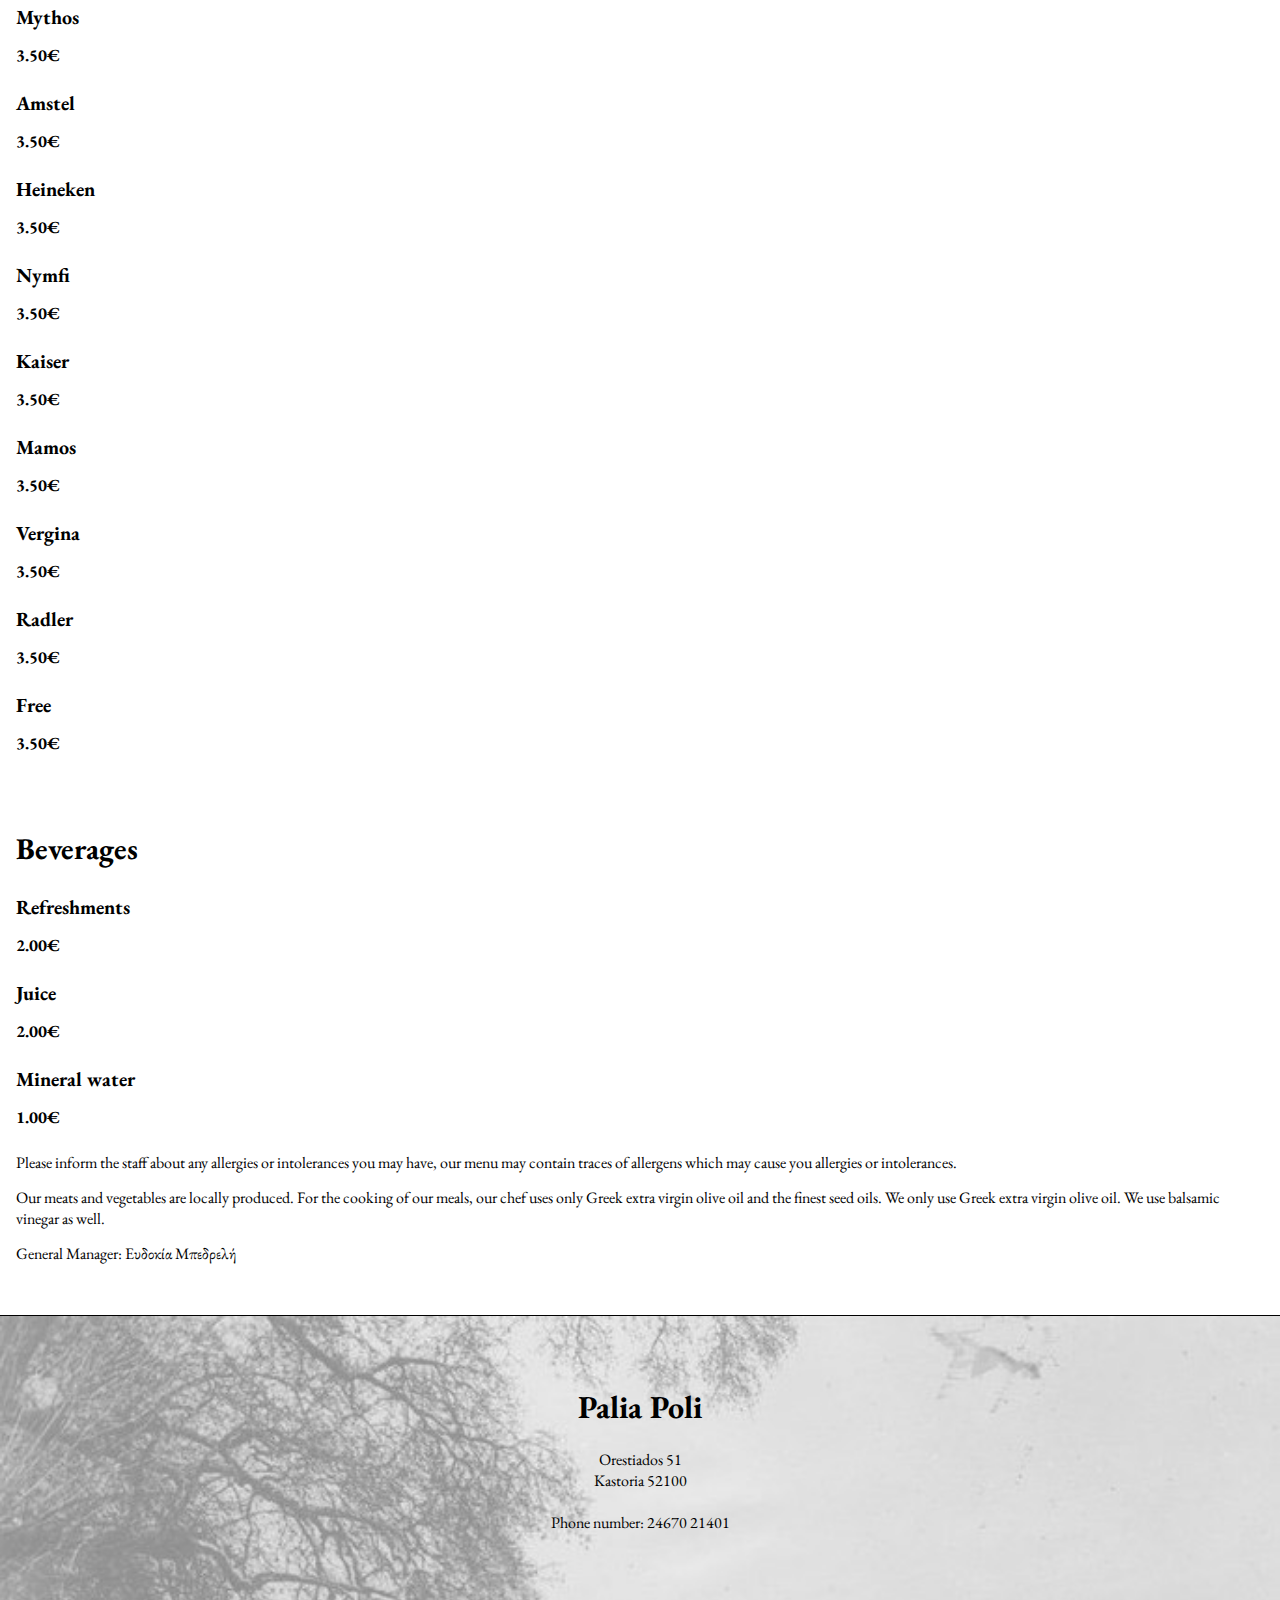
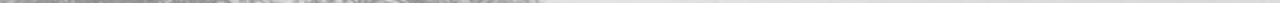
<file: eng.html>
<!DOCTYPE html>
<html>

<head>
  <meta charset="UTF-8">
  <meta name="viewport" content="width=device-width, initial-scale=1.0">
  <link rel="stylesheet" href="style.css">
  <title>Online Menu - Palia Poli</title>
</head>

<body>

	<div class="top-container">
		<div id="test">
			<h1 class="title">Palia Poli</h1>
			<a href="#menu_start" type="button" id="but">MENU</a>
			<br><br>
			<a href="index.html">
				<img src="img/gr.png" alt="Press here for Greek/Ελληνικά" width="40" height="40">
			</a>
		</div>
	</div>

	<div class="header" id="myHeader">
		<div class="category"><a href="#salads">Salads</a></div>
		<div class="category"><a href="#appetizers">Appetizers</a></div>
		<div class="category"><a href="#sheepfold">Sheepfold</a></div>
		<div class="category"><a href="#traditional">Traditional</a></div>
		<div class="category"><a href="#panfried">Fried</a></div>
		<div class="category"><a href="#grilled">Grilled</a></div>
		<div class="category"><a href="#salty">Salty</a></div>
		<div class="category"><a href="#wines">Wines</a></div>
		<div class="category"><a href="#drinks">Drinks</a></div>
		<div class="category"><a href="#beers">Beers</a></div>
		<div class="category"><a href="#beverages">Beverages</a></div>
	</div>

	<div class="content" id="menu_start">
	
		<div class="sect" id="salads">
			<div class="c">Salads</div>
			
			<div class="t">Baxedaki salad</div>
			<div class="e">rocket, spinach, lettuce, mushrooms, parmesan cheese and balsamic glaze, nuts and honey</div>
			<div class="p">7.90€</div>
			
			<div class="t">Palia Poli salad</div>
			<div class="e">lettuce, Kastorian beans, pickles, olives, feta cheese</div>
			<div class="p">7.80€</div>
			
			<div class="t">Kraneia salad</div>
			<div class="e">rocket, spinach, lettuce, pomegranate, crab apple, sun dried tomatoes, sesame and cranberry sauce</div>
			<div class="p">7.90€</div>
			
			<div class="t">Greek salad</div>
			<div class="e">the famous greek traditional salad with feta cheese</div>
			<div class="p">6.50€</div>
			
			<div class="t">Politiki salad</div>
			<div class="e">cabbage, carrot, pepper, celery, parsley</div>
			<div class="p">4.00€</div>
			
			<div class="t">Lettuce Salad</div>
			<div class="e">with green onion</div>
			<div class="p">3.80€</div>
			
			<div class="t">Greens</div>
			<div class="e">with olive oil and lemon</div>
			<div class="p">3.80€</div>
			
			<div class="t">Variety of boiled vegetables</div>
			<div class="e"></div>
			<div class="p">7.50€</div>
			
			<div class="t">Beetroot</div>
			<div class="e"></div>
			<div class="p">3.50€</div>
			
			<div class="t">Cauliflower</div>
			<div class="e"></div>
			<div class="p">3.50€</div>
			
			<div class="t">Broccoli</div>
			<div class="e"></div>
			<div class="p">3.50€</div>
		</div><br>
		
		<div class="sect" id="appetizers">
			<div class="c">Appetizers</div>
			
			<div class="t">Bread</div>
			<div class="e"></div>
			<div class="p">0.70€</div>
			
			<div class="t">French fries</div>
			<div class="e">freshly cut greek potatoes</div>
			<div class="p">3.50€</div>
			
			<div class="t">Pastrami rolls</div>
			<div class="e"></div>
			<div class="p">4.50€</div>
			
			<div class="t">Zucchini balls</div>
			<div class="e">handmade with greek feta cheese and herbs</div>
			<div class="p">4.50€</div>
			
			<div class="t">Leek balls</div>
			<div class="e">handmade with greek feta cheese and herbs</div>
			<div class="p">4.50€</div>
			
			<div class="t">Cheese croquettes</div>
			<div class="e">handmade with various cheese</div>
			<div class="p">4.50€</div>
			
			<div class="t">Bourekakia</div>
			<div class="e">handmade with minced meat, rice, cheese and herbs</div>
			<div class="p">6.50€</div>
			
			<div class="t">Olviotissa Eggplant</div>
			<div class="e">baked with feta cheese and tomato</div>
			<div class="p">4.60€</div>
			
			<div class="t">Fried peppers</div>
			<div class="e"></div>
			<div class="p">3.00€</div>
			
			<div class="t">Stuffed fried peppers</div>
			<div class="e">with greek feta cheese, tomato and parsley</div>
			<div class="p">4.90€</div>
			
			<div class="t">Red peppers of Florina</div>
			<div class="e"></div>
			<div class="p">3.30€</div>
			
			<div class="t">Stuffed Red peppers of Florina</div>
			<div class="e">with greek feta cheese and herbs</div>
			<div class="p">4.90€</div>
			
			<div class="t">Oyster mushrooms </div>
			<div class="e">fresh, grilled</div>
			<div class="p">4.50€</div>
			
			<div class="t">Fried mushrooms</div>
			<div class="e">variety of local mushrooms</div>
			<div class="p">8.50€</div>
			
			<div class="t">Grilled vegetables</div>
			<div class="e">with balsamic glaze and olive oil</div>
			<div class="p">6.00€</div>
			
			<div class="t">Dolmadakia</div>
			<div class="e">traditional stuffing with rice and herbs</div>
			<div class="p">5.00€</div>
			
			<div class="t">Fried Zucchini</div>
			<div class="e"></div>
			<div class="p">4.00€</div>
			
			<div class="t">Stuffed zucchini blossoms</div>
			<div class="e">with rice and herbs</div>
			<div class="p">6.90€</div>
			
			<div class="t">Chili pepper</div>
			<div class="e">with rice and herbs</div>
			<div class="p">1.50€</div>
		</div><br>
		
		<div class="sect" id="sheepfold">
			<div class="c">Sheepfold</div>
			
			<div class="t">Kastorian sheep feta cheese</div>
			<div class="e"></div>
			<div class="p">4.20€</div>
			
			<div class="t">Goat feta cheese</div>
			<div class="e"></div>
			<div class="p">4.50€</div>
			
			<div class="t">Milk cheese dip</div>
			<div class="e"></div>
			<div class="p">4.50€</div>
			
			<div class="t">Tzatziki</div>
			<div class="e">yoghurt, garlic and cucumber</div>
			<div class="p">3.50€</div>
			
			<div class="t">Spicy feta cheese dip</div>
			<div class="e">feta cheese, chili pepper and fresh yoghurt</div>
			<div class="p">3.50€</div>
			
			<div class="t">Bougiourdi</div>
			<div class="e">baked feta cheese with tomato, green pepper, cayenne pepper and olive oil</div>
			<div class="p">5.00€</div>
			
			<div class="t">Baked feta cheese</div>
			<div class="e"></div>
			<div class="p">4.50€</div>
			
			<div class="t">Fried feta cheese</div>
			<div class="e">with honey and sesame</div>
			<div class="p">5.00€</div>
			
			<div class="t">Saganaki</div>
			<div class="e">fried greek kefalotyri cheese</div>
			<div class="p">4.50€</div>
		</div><br>
		
		<div class="sect" id="traditional">
			<div class="c">Traditional</div>
			
			<div class="t">Meatballs in makalo sauce</div>
			<div class="e"></div>
			<div class="p">7.00€</div>
			
			<div class="t">Kavourmas saganaki</div>
			<div class="e">smoked beef with cheese and tomato</div>
			<div class="p">5.50€</div>
			
			<div class="t">Sarmades</div>
			<div class="e">traditional stuffed cabbage with minced meat and rice</div>
			<div class="p">5.00€</div>
			
			<div class="t">Kastorian butter beans</div>
			<div class="e">oven baked beans with carrots, herbs and fresh tomatoes</div>
			<div class="p">5.50€</div>
			
			<div class="t">Mpatzos</div>
			<div class="e">grilled soft Kastorian cheese</div>
			<div class="p">4.50€</div>
			
			<div class="t">Mpatzos with fried egg</div>
			<div class="e"></div>
			<div class="p">5.00€</div>
		</div><br>
		
		<div class="sect" id="panfried">
			<div class="c">Fried</div>
			
			<div class="t">Mountain fried pork</div>
			<div class="e">small fried pieces of pork, mushrooms, green and red peppers, onion, cranberry sauce and herbs</div>
			<div class="p">8.00€</div>
			
			<div class="t">Fried leeks pork</div>
			<div class="e">small fried pieces of pork, sausage, leeks</div>
			<div class="p">7.80€</div>
			
			<div class="t">Fried pork</div>
			<div class="e">small fried pieces of pork and herbs</div>
			<div class="p">7.00€</div>
			
			<div class="t">Fried chicken</div>
			<div class="e">small fried pieces of chicken, vegetables and herbs</div>
			<div class="p">8.00€</div>
			
			<div class="t">Liver with wine sauce</div>
			<div class="e">small fried pieces of beef liver with wine sauce</div>
			<div class="p">8.00€</div>
		</div><br>
		
		<div class="sect" id="grilled">
			<div class="c">Grilled</div>
			
			<div class="t">Beef steak</div>
			<div class="e">price per kg</div>
			<div class="p">13.50€</div>
			
			<div class="t">Aged beef steak</div>
			<div class="e">price per kg</div>
			<div class="p">35.00€</div>
			
			<div class="t">Bifteki</div>
			<div class="e">a traditional recipe with fresh mixed minced meat</div>
			<div class="p">7.50€</div>
			
			<div class="t">Stuffed bifteki</div>
			<div class="e">fresh mixed minced meat stuffed with two kinds of greek cheese</div>
			<div class="p">8.50€</div>
			
			<div class="t">Meatballs with yoghurt sauce</div>
			<div class="e"></div>
			<div class="p">7.50€</div>
			
			<div class="t">Chicken ribs with mustard sauce</div>
			<div class="e">marinated with herbs</div>
			<div class="p">7.50€</div>
			
			<div class="t">Chicken souvlaki</div>
			<div class="e"></div>
			<div class="p">8.50€</div>
			
			<div class="t">Chicken fillet (breast)</div>
			<div class="e">marinated with herbs</div>
			<div class="p">7.50€</div>
			
			<div class="t">Chicken fillet (thigh)</div>
			<div class="e">marinated with herbs</div>
			<div class="p">8.00€</div>
			
			<div class="t">Pork chops without bones</div>
			<div class="e"></div>
			<div class="p">7.50€</div>
			
			<div class="t">Pork steak</div>
			<div class="e"></div>
			<div class="p">7.80€</div>
			
			<div class="t">Tomahawk pork steak</div>
			<div class="e"></div>
			<div class="p">12.00€</div>
			
			<div class="t">Smoked pork steak</div>
			<div class="e"></div>
			<div class="p">8.50€</div>
			
			<div class="t">Smoked pork steak with apple</div>
			<div class="e">and bittersweet sauce</div>
			<div class="p">9.50€</div>
			
			<div class="t">Pork souvlaki</div>
			<div class="e">marinated with herbs</div>
			<div class="p">8.00€</div>
			
			<div class="t">Sheep chops</div>
			<div class="e"></div>
			<div class="p">8.00€</div>
			
			<div class="t">Lamb chops</div>
			<div class="e"></div>
			<div class="p">12.50€</div>
			
			<div class="t">Homemade sausage</div>
			<div class="e">with pork, leek and herbs</div>
			<div class="p">7.50€</div>
			
			<div class="t">Beef liver</div>
			<div class="e"></div>
			<div class="p">7.50€</div>
		</div><br>
		
		<div class="sect" id="salty">
			<div class="c">Salty</div>
			
			<div class="t">Marinated anchovies</div>
			<div class="e"></div>
			<div class="p">5.00€</div>
			
			<div class="t">Marinated mackerel</div>
			<div class="e"></div>
			<div class="p">4.80€</div>
			
			<div class="t">Smoked mackerel</div>
			<div class="e"></div>
			<div class="p">6.00€</div>
			
			<div class="t">Smoked trout</div>
			<div class="e"></div>
			<div class="p">7.00€</div>
			
			<div class="t">Grilled octopus*</div>
			<div class="e"></div>
			<div class="p">9.80€</div>
			
			<div class="t">Fried squid*</div>
			<div class="e"></div>
			<div class="p">9.00€</div>
			
			<div class="t">Grilled squid*</div>
			<div class="e"></div>
			<div class="p">9.50€</div>
			
			<div class="e">*Frozen</div>
		</div><br>
		
		<div class="sect" id="wines">
			<div class="c">Wines</div>
			
			<div class="t">Stergiou white wine</div>
			<div class="e">from the barrel 500ml</div>
			<div class="p">5.50€</div>
			
			<div class="t">Stergiou red wine</div>
			<div class="e">from the barrel 500ml</div>
			<div class="p">5.50€</div>
			
			<div class="t">Amintaiou demi sweet wine</div>
			<div class="e">from the barrel 500ml</div>
			<div class="p">5.50€</div>
			
			<div class="t">Amintaiou rose wine</div>
			<div class="e">from the barrel 500ml</div>
			<div class="p">5.50€</div>
		</div><br>
		
		<div class="sect" id="drinks">
			<div class="c">Drinks</div>
			
			<div class="t">Malamatina retsina</div>
			<div class="e"></div>
			<div class="p">4.00€</div>
			
			<div class="t">Georgiadi retsina</div>
			<div class="e"></div>
			<div class="p">4.00€</div>
			
			<div class="t">Kechribari retsina</div>
			<div class="e"></div>
			<div class="p">5.00€</div>
			
			<div class="t">Plomari Ouzo</div>
			<div class="e"></div>
			<div class="p">8.00€</div>
			
			<div class="t">Kastorian tsipouro</div>
			<div class="e">from the barrel, without anise 100ml/250ml</div>
			<div class="p">3.00€ / 7.00€</div>
			
			<div class="t">Kastorian tsipouro</div>
			<div class="e">from the barrel, with anise 100ml/250ml</div>
			<div class="p">3.00€ / 7.00€</div>
		</div><br>
		
		<div class="sect" id="beers">
			<div class="c">Beers</div>
			
			<div class="t">Alfa</div>
			<div class="e"></div>
			<div class="p">3.50€</div>
			
			<div class="t">Mythos</div>
			<div class="e"></div>
			<div class="p">3.50€</div>
			
			<div class="t">Amstel</div>
			<div class="e"></div>
			<div class="p">3.50€</div>
			
			<div class="t">Heineken</div>
			<div class="e"></div>
			<div class="p">3.50€</div>
			
			<div class="t">Nymfi</div>
			<div class="e"></div>
			<div class="p">3.50€</div>
			
			<div class="t">Kaiser</div>
			<div class="e"></div>
			<div class="p">3.50€</div>
			
			<div class="t">Mamos</div>
			<div class="e"></div>
			<div class="p">3.50€</div>
			
			<div class="t">Vergina</div>
			<div class="e"></div>
			<div class="p">3.50€</div>
			
			<div class="t">Radler</div>
			<div class="e"></div>
			<div class="p">3.50€</div>
			
			<div class="t">Free</div>
			<div class="e"></div>
			<div class="p">3.50€</div>
		</div><br>
		
		<div class="sect" id="beverages">
			<div class="c">Beverages</div>
			
			<div class="t">Refreshments</div>
			<div class="e"></div>
			<div class="p">2.00€</div>
			
			<div class="t">Juice</div>
			<div class="e"></div>
			<div class="p">2.00€</div>
			
			<div class="t">Mineral water</div>
			<div class="e"></div>
			<div class="p">1.00€</div>
			
			<div class="e">Please inform the staff about any allergies or intolerances you may have, our menu may contain traces of allergens which may cause you allergies or intolerances.</div>
			<div class="e">Our meats and vegetables are locally produced. For the cooking of our meals, our chef uses only Greek extra virgin olive oil and the finest seed oils. We only use Greek extra virgin olive oil. We use balsamic vinegar as well. </div> 
			<div class="e">General Manager: Ευδοκία Μπεδρελή</div>
		</div><br>
	</div>
	
	<div class="footer">
	  <h1>Palia Poli</h1>
	  <br>
	  <p>Orestiados 51</p>
	  <p>Kastoria 52100</p>
	  <br>
	  <p>Phone number: 24670 21401</p>
	</div>
	
<script src="./app.js"></script>
</body>

</html>
</file>
<file: style.css>
@import url('https://fonts.googleapis.com/css2?family=EB+Garamond:ital,wght@0,400;0,600;0,800;1,400&display=swap');
* {
  padding: 0;
  margin: 0;
  box-sizing: border-box;
  font-family: 'EB Garamond', serif;
}

html {
  scroll-behavior: smooth;
}

a {
  text-decoration: none;
  font-weight: bold;
}

/* unvisited link */
a:link {
  color: black;
}

/* visited link */
a:visited {
  color: black;
}

/* mouse over link */
a:hover {
  color: black;
}

/* selected link */
a:active {
  color: black;
}

/* Top Section */
.top-container {
  background-image: url(./img/bg.png);
  background-size: cover;
  background-position: top center;
  position: relative;
  z-index: 1;
  min-height: 100vh;
}

#test {
  margin: 0;
  position: absolute;
  top: 50%;
  left: 50%;
  -ms-transform: translate(-50%, -50%);
  transform: translate(-50%, -50%);
  text-align: center;
}

.title {
  font-size: 4rem;
}

#but {
  display: inline-block;
  padding: 10px 15px;
  color: white;
  font-weight: normal;
  background-color: #e2bf9c;
  font-size: 1.5rem;
  text-transform: uppercase;
  letter-spacing: 0.1rem;
  margin-top: 30px;
}
/* End Top Section */

.header {
  padding: 2px;
  background: rgba(226, 191, 156, 0.65);
  color: #f1f1f1;
  border: 1px solid #ddd;
  display: flex;
  overflow-x: auto;
}

.content {
  padding: 16px;
}

.header .category{
  min-width: 110px;
  height: 45px;
  line-height: 45px;
  text-align: center;
  background-color: #e2bf9c;
  margin-right: 1.5px;
}

.sticky {
  position: fixed;
  top: 0;
  width: 100%;
}

.sticky + .content {
  padding-top: 102px;
}

.c {
  margin-top: 30px;
  margin-bottom: 26px;
  font-weight: bold;
  font-size: 30px;
}

.t {
  font-weight: bold;
  font-size: 20px;
  margin-bottom: 10px;
}

.e {
  font-size: 16px;
  margin-bottom: 14px;
}

.p {
  font-weight: bold;
  font-size: 17px;
  margin-bottom: 24px;
}

.footer {
  /* background: #e2bf9c; */
  background-image: url(./img/bgfooter.png);
  background-size: cover;
  background-position: top center;
  border-top-style: solid;
  border-width: 1px;
  padding: 70px;
  text-align: center;
}
</file>
